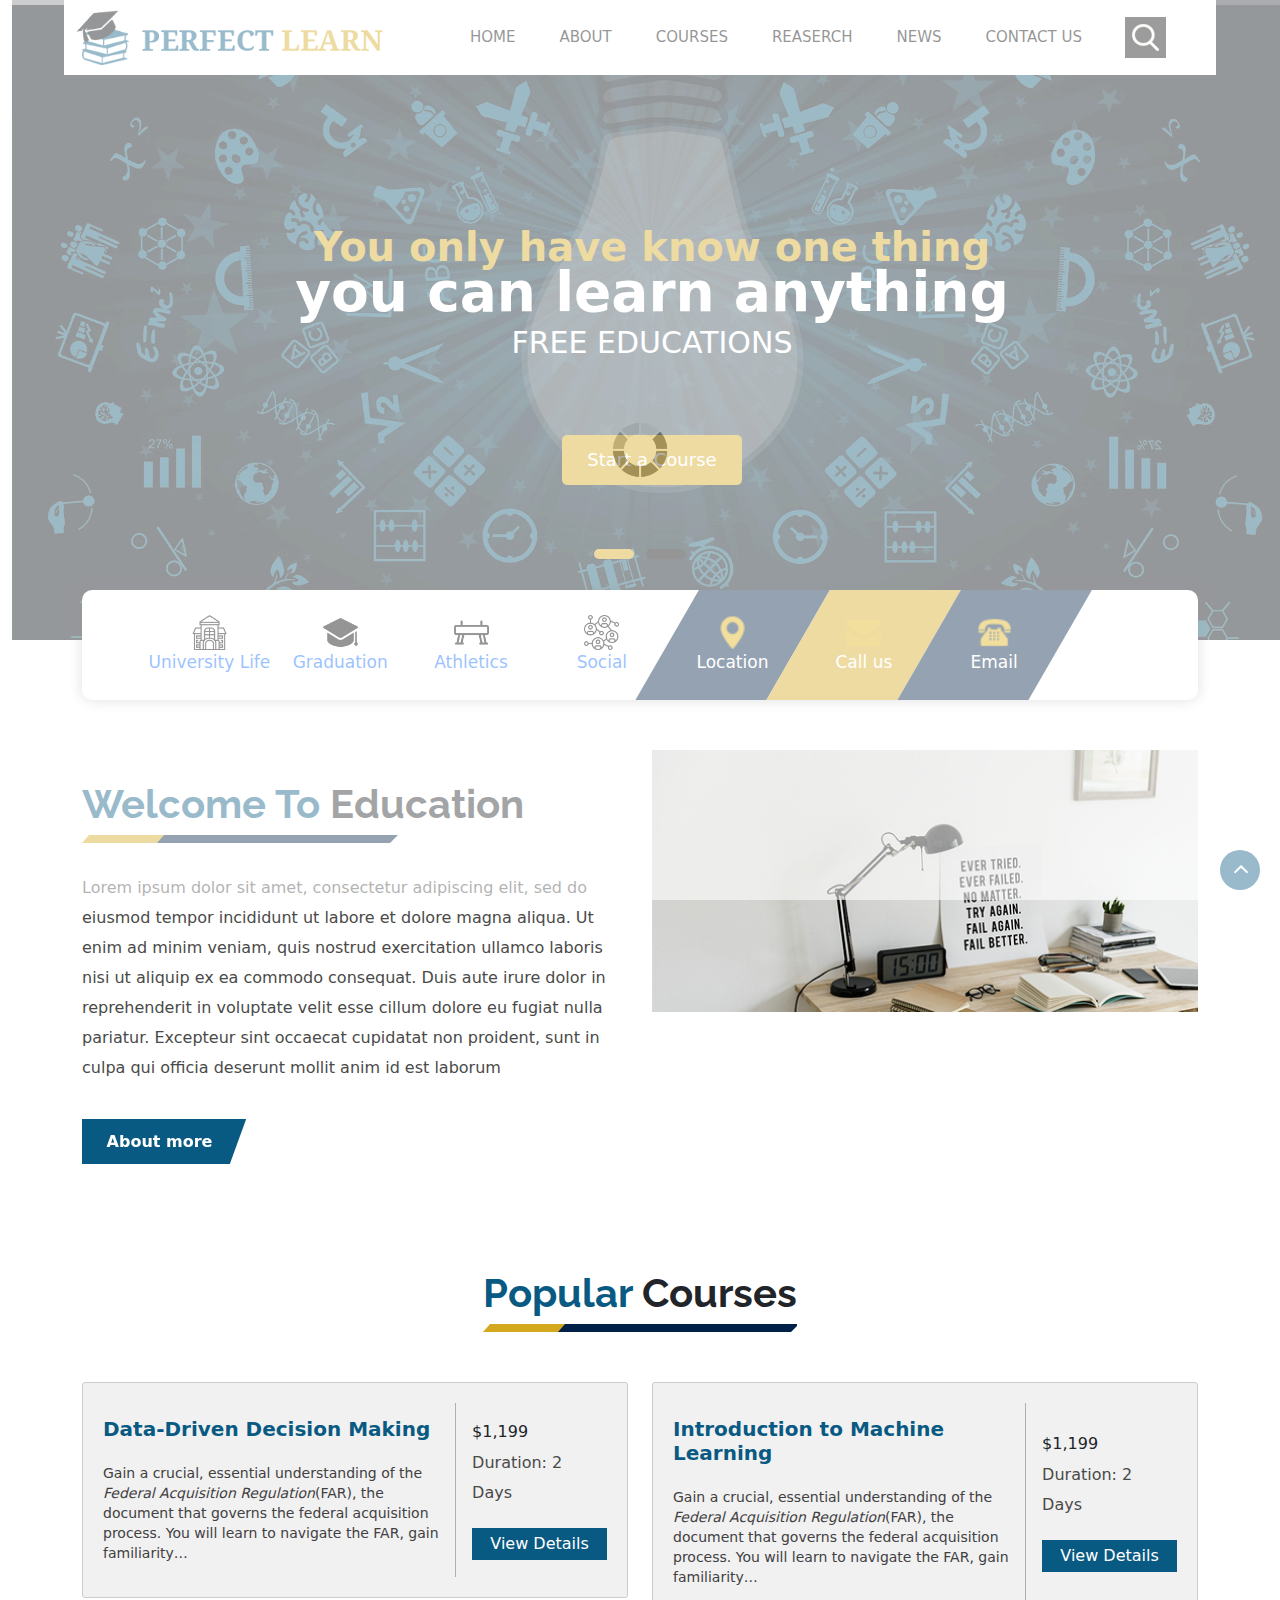
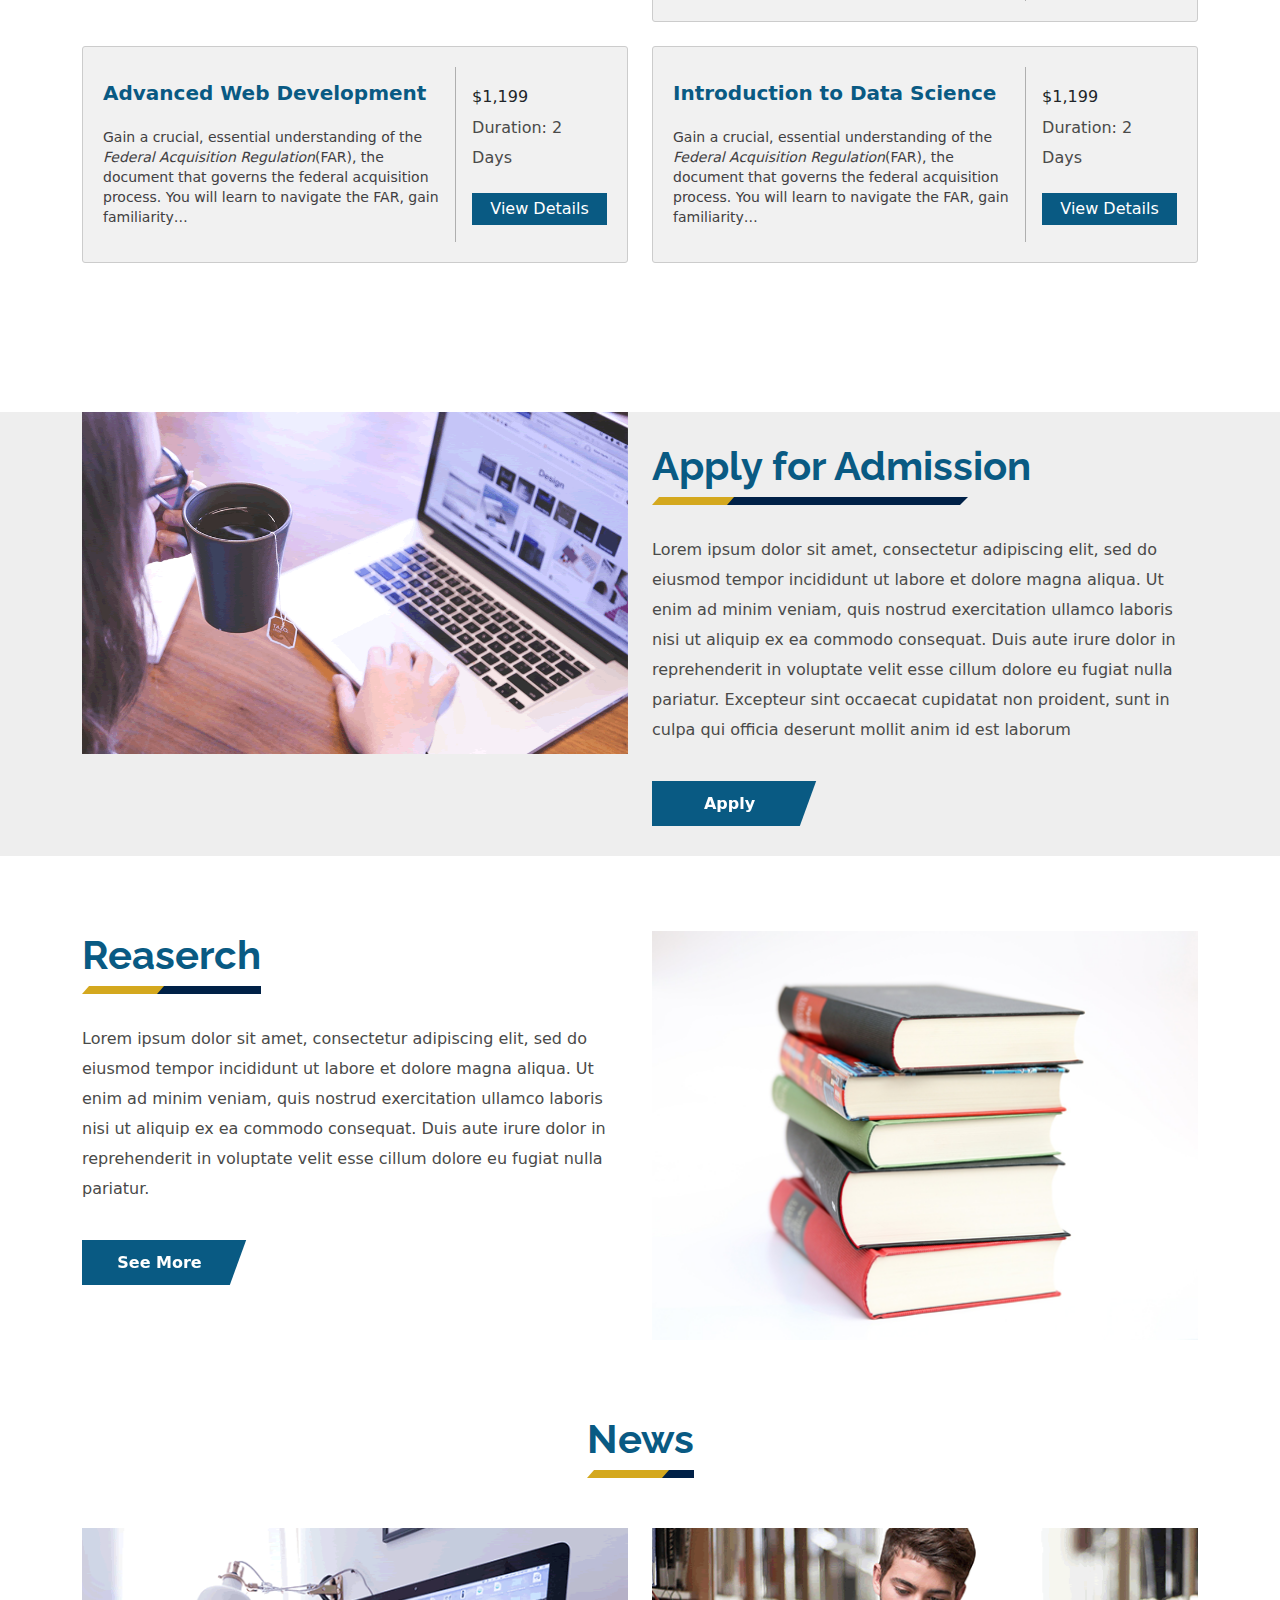
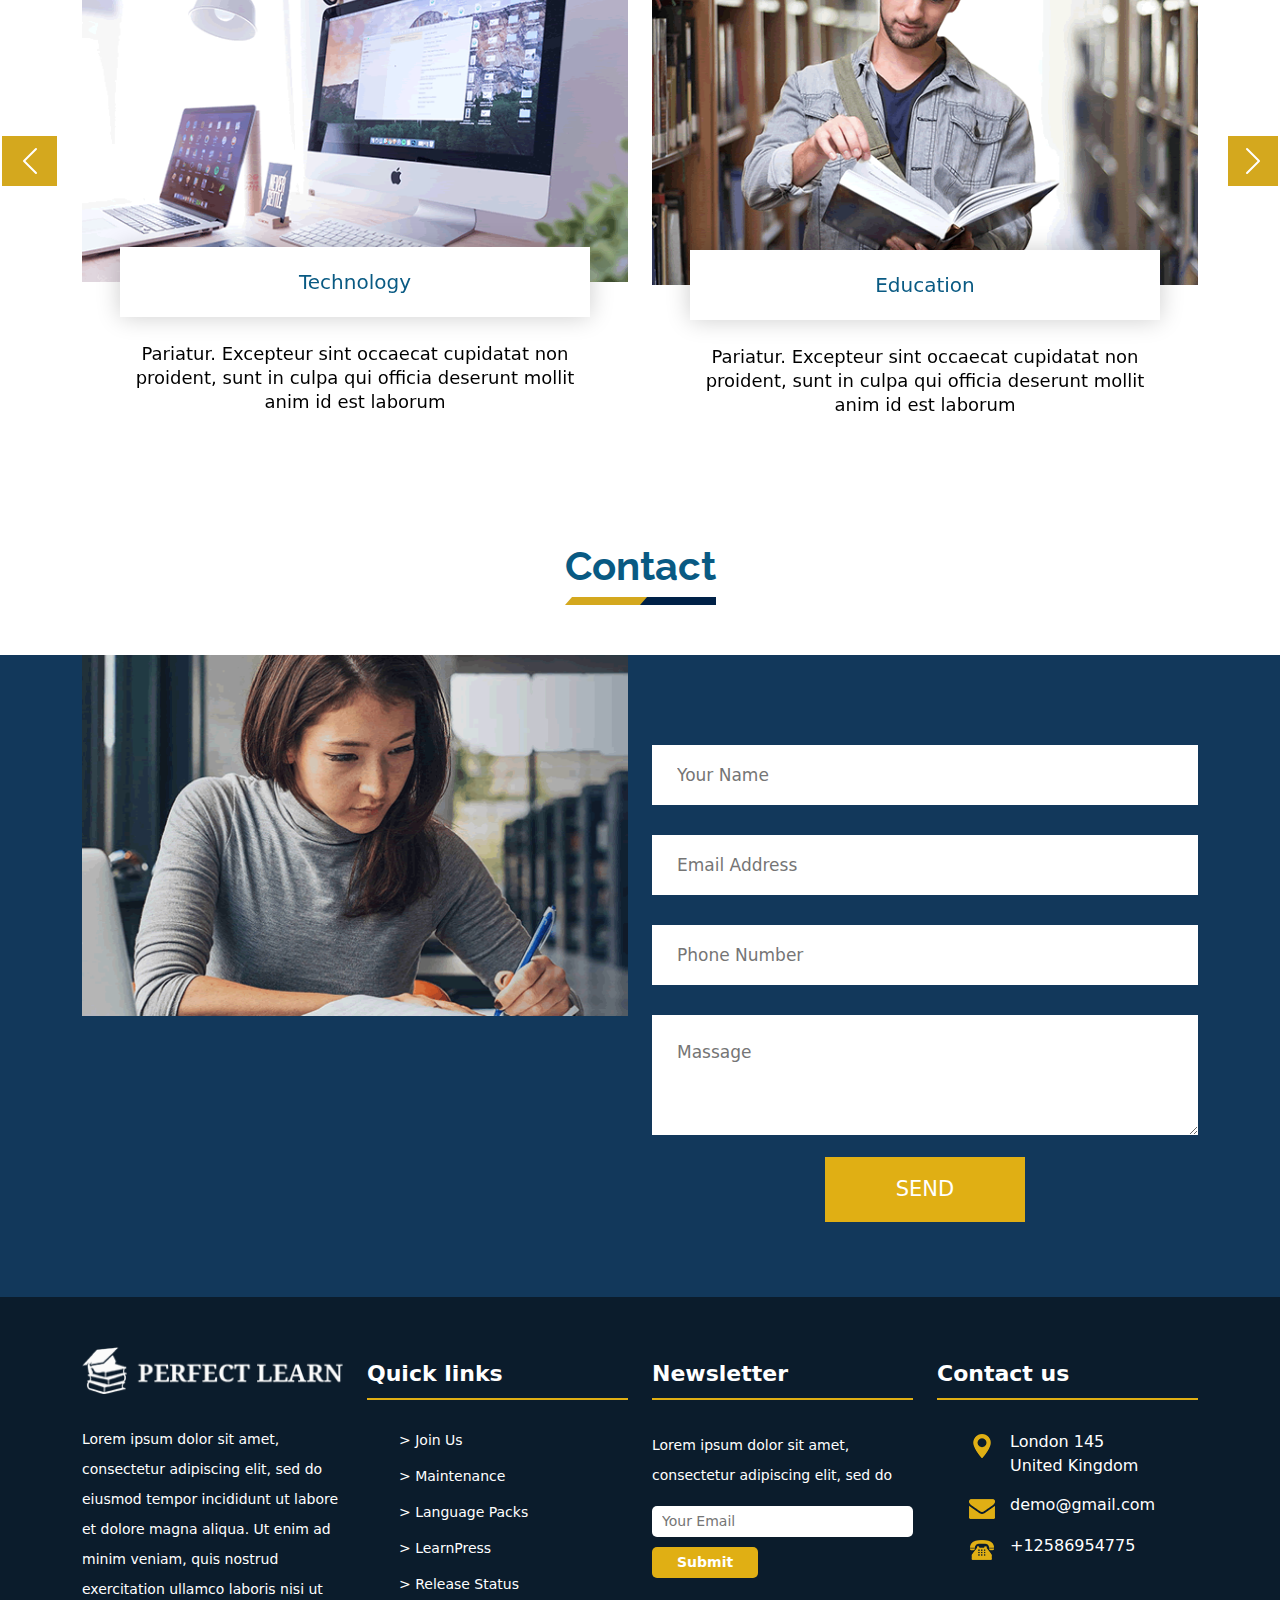
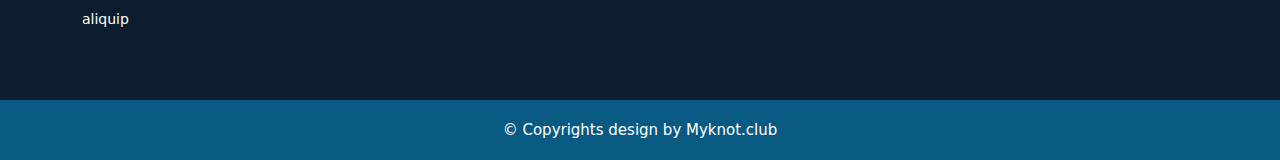
<file: index.html>
<!DOCTYPE html>
<html lang="en">
<!-- Basic -->

<head>
    <meta charset="utf-8">
    <meta http-equiv="X-UA-Compatible" content="IE=edge">

    <!-- Mobile Metas -->
    <meta name="viewport" content="width=device-width, minimum-scale=1.0, maximum-scale=1.0, user-scalable=no">

    <!-- Site Metas -->
    <title>Perfect</title>
    <meta name="keywords" content="">
    <meta name="description" content="">
    <meta name="author" content="">

    <!-- Site Icons -->
    <link rel="shortcut icon" href="#" type="image/x-icon" />
    <link rel="apple-touch-icon" href="#" />

    <!-- Bootstrap CSS -->
    <link rel="stylesheet" href="css/bootstrap.min.css" />
    <!-- Pogo Slider CSS -->
    <link rel="stylesheet" href="css/pogo-slider.min.css" />
    <!-- Site CSS -->
    <link rel="stylesheet" href="css/style.css" />
    <!-- Responsive CSS -->
    <link rel="stylesheet" href="css/responsive.css" />
    <!-- Custom CSS -->
    <link rel="stylesheet" href="css/custom.css" />

    <!--[if lt IE 9]>
      <script src="https://oss.maxcdn.com/libs/html5shiv/3.7.0/html5shiv.js"></script>
      <script src="https://oss.maxcdn.com/libs/respond.js/1.4.2/respond.min.js"></script>
    <![endif]-->

    <!-- Bootstrap CSS -->
    <link href="https://cdn.jsdelivr.net/npm/bootstrap@5.3.0/dist/css/bootstrap.min.css" rel="stylesheet">





</head>

<body id="home" data-spy="scroll" data-target="#navbar-wd" data-offset="98">

    <!-- LOADER -->
    <div id="preloader">
        <div class="loader">
            <img src="images/loader.gif" alt="#" />
        </div>
    </div>
    <!-- end loader -->
    <!-- END LOADER -->

    <!-- Start header -->
    <header class="top-header">
        <nav class="navbar header-nav navbar-expand-lg">
            <div class="container-fluid">
                <a class="navbar-brand" href="index.html"><img src="images/logo.png" alt="image"></a>
                <button class="navbar-toggler" type="button" data-toggle="collapse" data-target="#navbar-wd"
                    aria-controls="navbar-wd" aria-expanded="false" aria-label="Toggle navigation">
                    <span></span>
                    <span></span>
                    <span></span>
                </button>
                <div class="collapse navbar-collapse justify-content-end" id="navbar-wd">
                    <ul class="navbar-nav">
                        <li><a class="nav-link active" href="index.html">Home</a></li>
                        <li><a class="nav-link" href="about.html">About</a></li>
                        <li><a class="nav-link" href="course.html">Courses</a></li>
                        <li><a class="nav-link" href="reaserch.html">Reaserch</a></li>
                        <li><a class="nav-link" href="news.html">News</a></li>
                        <li><a class="nav-link" href="contact.html">Contact us</a></li>
                    </ul>
                </div>
                <div class="search-box">
                    <input type="text" class="search-txt" placeholder="Search">
                    <a class="search-btn">
                        <img src="images/search_icon.png" alt="#" />
                    </a>
                </div>
            </div>
        </nav>
    </header>
    <!-- End header -->

    <!-- Start Banner -->
    <div class="ulockd-home-slider">
        <div class="container-fluid">
            <div class="row">
                <div class="pogoSlider" id="js-main-slider">
                    <div class="pogoSlider-slide" style="background-image:url(images/banner_img.png);">
                        <div class="container">
                            <div class="row">
                                <div class="col-md-12">
                                    <div class="slide_text">
                                        <h3><span span class="theme_color">You only have know one thing</span><br>you
                                            can learn anything</h3>
                                        <h4>Free Educations</h4>
                                        <br>
                                        <div class="full center">
                                            <a class="contact_bt" href="courses.html">Start a Course</a>
                                        </div>
                                    </div>
                                </div>
                            </div>
                        </div>
                    </div>
                    <div class="pogoSlider-slide" style="background-image:url(images/banner_img.png);">
                        <div class="container">
                            <div class="row">
                                <div class="col-md-12">
                                    <div class="slide_text">
                                        <h3><span span class="theme_color">You only have know one thing</span><br>you
                                            can learn anything</h3>
                                        <h4>Free Educations</h4>
                                        <br>
                                        <div class="full center">
                                            <a class="contact_bt" href="courses.html">Start a Course</a>
                                        </div>
                                    </div>
                                </div>
                            </div>
                        </div>
                    </div>
                </div>
                <!-- .pogoSlider -->
            </div>
        </div>
    </div>
    <!-- End Banner -->
    <!-- section -->
    <div class="section tabbar_menu">
        <div class="container">
            <div class="row">
                <div class="col-md-12">
                    <div class="tab_menu">
                        <ul>
                            <li><a href="#"><span class="icon"><img src="images/i1.png"
                                            alt="#" /></span><span>University Life</span></a></li>
                            <li><a href="#"><span class="icon"><img src="images/i2.png"
                                            alt="#" /></span><span>Graduation</span></a></li>
                            <li><a href="#"><span class="icon"><img src="images/i3.png"
                                            alt="#" /></span><span>Athletics</span></a></li>
                            <li><a href="#"><span class="icon"><img src="images/i4.png"
                                            alt="#" /></span><span>Social</span></a></li>
                            <li><a href="#"><span class="icon"><img src="images/i5.png"
                                            alt="#" /></span><span>Location</span></a></li>
                            <li><a href="#"><span class="icon"><img src="images/i6.png" alt="#" /></span><span>Call
                                        us</span></a></li>
                            <li><a href="#"><span class="icon"><img src="images/i7.png"
                                            alt="#" /></span><span>Email</span></a></li>
                        </ul>
                    </div>
                </div>
            </div>
        </div>
    </div>
    <!-- end section -->
    <!-- section -->
    <div class="section margin-top_50">
        <div class="container">
            <div class="row">
                <div class="col-md-6 layout_padding_2">
                    <div class="full">
                        <div class="heading_main text_align_left">
                            <h2><span>Welcome To</span> Education</h2>
                        </div>
                        <div class="full">
                            <p>Lorem ipsum dolor sit amet, consectetur adipiscing elit, sed do eiusmod tempor incididunt
                                ut labore et dolore magna aliqua.
                                Ut enim ad minim veniam, quis nostrud exercitation ullamco laboris nisi ut aliquip ex ea
                                commodo consequat.
                                Duis aute irure dolor in reprehenderit in voluptate velit esse cillum dolore eu fugiat
                                nulla pariatur.
                                Excepteur sint occaecat cupidatat non proident, sunt in culpa qui officia deserunt
                                mollit anim id est laborum</p>
                        </div>
                        <div class="full">
                            <a class="hvr-radial-out button-theme" href="#">About more</a>
                        </div>
                    </div>
                </div>
                <div class="col-md-6">
                    <div class="full">
                        <img src="images/img2.png" alt="#" />
                    </div>
                </div>
            </div>
        </div>
    </div>
    <!-- end section -->

    <!-- section -->
    <div class="section layout_padding">
        <div class="container">
            <div class="row">
                <div class="col-md-12">
                    <div class="full">
                        <div class="heading_main text_align_center">
                            <h2><span>Popular </span>Courses</h2>
                        </div>
                    </div>
                </div>
                <div class="col-md-6 mb-4">
                    <div class="result d-flex justify-content-between">
                        <div class="info">
                            <h3 class="type-2B">
                                <a id="dnn_ctr996_Loader_ctl00_rptCourses_hlLearnMore1_18"
                                    href="./course.html?course=1">Data-Driven Decision Making </a>
                            </h3>
                            <span id='description-truncated-1058'>
                                <p>Gain a crucial, essential understanding of the <i>Federal Acquisition
                                        Regulation</i>(FAR), the
                                    document that governs the federal acquisition process. You will learn to navigate
                                    the FAR, gain
                                    familiarity&hellip;</p>
                            </span>
                            <!-- <span style='display:none;' id='description-full-1058'>
                                <p>Gain a crucial, essential understanding of the <i>Federal Acquisition Regulation</i>
                                    (FAR), the
                                    document that governs the federal acquisition process. You will learn to navigate
                                    the FAR, gain
                                    familiarity with the structure and content, and understand the FAR system and its
                                    underlying basis.
                                </p>
                            </span>
                            <p><a class='read-more' id='1058'>Read More</a></p> -->

                        </div>
                        <div class="info-right d-flex flex-column justify-content-center gap-1">
                            <div class="price">$1,199</div>
                            <p><b>Duration: </b>2 Days</p>
                            <a href="./course.html?course=1" class="button  p-1 text-center">View Details</a>

                        </div>
                    </div>
                </div>
                <div class="col-md-6 mb-4">
                    <div class="result d-flex justify-content-between">
                        <div class="info">
                            <h3 class="type-2B">
                                <a id="dnn_ctr996_Loader_ctl00_rptCourses_hlLearnMore1_18"
                                    href="./course.html?course=2">Introduction to Machine Learning</a>
                            </h3>
                            <span id='description-truncated-1058'>
                                <p>Gain a crucial, essential understanding of the <i>Federal Acquisition
                                        Regulation</i>(FAR), the
                                    document that governs the federal acquisition process. You will learn to navigate
                                    the FAR, gain
                                    familiarity&hellip;</p>
                            </span>


                        </div>
                        <div class="info-right d-flex flex-column justify-content-center gap-1">
                            <div class="price">$1,199</div>
                            <p><b>Duration: </b>2 Days</p>
                            <a href="./course.html?course=2" class="button  p-1 text-center">View Details</a>

                        </div>
                    </div>
                </div>
                <div class="col-md-6 mb-4">
                    <div class="result d-flex justify-content-between">
                        <div class="info">
                            <h3 class="type-2B">
                                <a id="dnn_ctr996_Loader_ctl00_rptCourses_hlLearnMore1_18"
                                    href="./course.html?course=3">Advanced Web Development</a>
                            </h3>
                            <span id='description-truncated-1058'>
                                <p>Gain a crucial, essential understanding of the <i>Federal Acquisition
                                        Regulation</i>(FAR), the
                                    document that governs the federal acquisition process. You will learn to navigate
                                    the FAR, gain
                                    familiarity&hellip;</p>
                            </span>


                        </div>
                        <div class="info-right d-flex flex-column justify-content-center gap-1">
                            <div class="price">$1,199</div>
                            <p><b>Duration: </b>2 Days</p>
                            <a href="./course.html?course=3" class="button  p-1 text-center">View Details</a>

                        </div>
                    </div>
                </div>
                <div class="col-md-6 mb-4">
                    <div class="result d-flex justify-content-between">
                        <div class="info">
                            <h3 class="type-2B">
                                <a id="dnn_ctr996_Loader_ctl00_rptCourses_hlLearnMore1_18"
                                    href="./course.html?course=4">Introduction to Data Science</a>
                            </h3>
                            <span id='description-truncated-1058'>
                                <p>Gain a crucial, essential understanding of the <i>Federal Acquisition
                                        Regulation</i>(FAR), the
                                    document that governs the federal acquisition process. You will learn to navigate
                                    the FAR, gain
                                    familiarity&hellip;</p>
                            </span>


                        </div>
                        <div class="info-right d-flex flex-column justify-content-center gap-1">
                            <div class="price">$1,199</div>
                            <p><b>Duration: </b>2 Days</p>
                            <a href="./course.html?course=4" class="button  p-1 text-center">View Details</a>

                        </div>
                    </div>
                </div>


            </div>
        </div>
    </div>
    <!-- end section -->
    <!-- section -->
    <div class="section margin-top_50 silver_bg">
        <div class="container">
            <div class="row">
                <div class="col-md-6">
                    <div class="full float-right_img">
                        <img src="images/img6.png" alt="#" />
                    </div>
                </div>
                <div class="col-md-6 layout_padding_2">
                    <div class="full">
                        <div class="heading_main text_align_left">
                            <h2><span>Apply for Admission</h2>
                        </div>
                        <div class="full">
                            <p>Lorem ipsum dolor sit amet, consectetur adipiscing elit, sed do eiusmod tempor incididunt
                                ut labore et dolore magna aliqua.
                                Ut enim ad minim veniam, quis nostrud exercitation ullamco laboris nisi ut aliquip ex ea
                                commodo consequat. Duis aute irure dolor
                                in reprehenderit in voluptate velit esse cillum dolore eu fugiat nulla pariatur.
                                Excepteur sint occaecat cupidatat non proident,
                                sunt in culpa qui officia deserunt mollit anim id est laborum</p>
                        </div>
                        <div class="full">
                            <a class="hvr-radial-out button-theme" href="#">Apply</a>
                        </div>
                    </div>
                </div>
            </div>
        </div>
    </div>
    <!-- end section -->
    <!-- section -->
    <div class="section layout_padding padding_bottom-0">
        <div class="container">
            <div class="row">
                <div class="col-md-6">
                    <div class="full">
                        <div class="heading_main text_align_left">
                            <h2><span>Reaserch</span></h2>
                        </div>
                        <div class="full">
                            <p>Lorem ipsum dolor sit amet, consectetur adipiscing elit, sed do eiusmod tempor incididunt
                                ut labore et dolore magna aliqua.
                                Ut enim ad minim veniam, quis nostrud exercitation ullamco laboris nisi ut aliquip ex ea
                                commodo consequat. Duis aute irure dolor in
                                reprehenderit in voluptate velit esse cillum dolore eu fugiat nulla pariatur.</p>
                        </div>
                        <div class="full">
                            <a class="hvr-radial-out button-theme" href="#">See More</a>
                        </div>
                    </div>
                </div>
                <div class="col-md-6">
                    <div class="full">
                        <img class="img-responsive" src="images/img7.png" alt="#" />
                    </div>
                </div>
            </div>
        </div>
    </div>
    <!-- end section -->
    <!-- section -->
    <div class="section layout_padding padding_bottom-0">
        <div class="container">
            <div class="row">
                <div class="col-md-12">
                    <div class="full">
                        <div class="heading_main text_align_center">
                            <h2><span>News</span></h2>
                        </div>
                    </div>
                </div>
            </div>
            <div class="row">
                <div class="col-lg-12">
                    <div id="demo" class="carousel slide" data-ride="carousel">

                        <!-- The slideshow -->
                        <div class="carousel-inner">
                            <div class="carousel-item active">
                                <div class="row">
                                    <div class="col-lg-6 col-md-6 col-sm-12">
                                        <div class="full blog_img_popular">
                                            <img class="img-responsive" src="images/img9.png" alt="#" />
                                            <h4>Technology</h4>
                                            <p>Pariatur. Excepteur sint occaecat cupidatat non proident, sunt in culpa
                                                qui officia deserunt mollit anim id est laborum</p>
                                        </div>
                                    </div>
                                    <div class="col-lg-6 col-md-6 col-sm-12">
                                        <div class="full blog_img_popular">
                                            <img class="img-responsive" src="images/img8.png" alt="#" />
                                            <h4>Education</h4>
                                            <p>Pariatur. Excepteur sint occaecat cupidatat non proident, sunt in culpa
                                                qui officia deserunt mollit anim id est laborum</p>
                                        </div>
                                    </div>
                                </div>
                            </div>
                            <div class="carousel-item">
                                <div class="row">
                                    <div class="col-lg-6 col-md-6 col-sm-12">
                                        <div class="full blog_img_popular">
                                            <img class="img-responsive" src="images/img9.png" alt="#" />
                                            <h4>Technology</h4>
                                            <p>Pariatur. Excepteur sint occaecat cupidatat non proident, sunt in culpa
                                                qui officia deserunt mollit anim id est laborum</p>
                                        </div>
                                    </div>
                                    <div class="col-lg-6 col-md-6 col-sm-12">
                                        <div class="full blog_img_popular">
                                            <img class="img-responsive" src="images/img8.png" alt="#" />
                                            <h4>Education</h4>
                                            <p>Pariatur. Excepteur sint occaecat cupidatat non proident, sunt in culpa
                                                qui officia deserunt mollit anim id est laborum</p>
                                        </div>
                                    </div>
                                </div>
                            </div>
                        </div>

                        <!-- Left and right controls -->
                        <a class="carousel-control-prev" href="#demo" data-slide="prev">
                            <span class="carousel-control-prev-icon"></span>
                        </a>
                        <a class="carousel-control-next" href="#demo" data-slide="next">
                            <span class="carousel-control-next-icon"></span>
                        </a>

                    </div>
                </div>

            </div>
        </div>
    </div>
    <!-- end section -->
    <!-- section -->
    <div class="section layout_padding padding_bottom-0">
        <div class="container">
            <div class="row">
                <div class="col-md-12">
                    <div class="full">
                        <div class="heading_main text_align_center">
                            <h2><span>Contact</span></h2>
                        </div>
                    </div>
                </div>
            </div>
        </div>
    </div>
    <!-- end section -->
    <!-- section -->
    <div class="section contact_section" style="background:#12385b;">
        <div class="container">
            <div class="row">
                <div class="col-lg-6 col-md-6 col-sm-12">
                    <div class="full float-right_img">
                        <img src="images/img10.png" alt="#">
                    </div>
                </div>
                <div class="layout_padding col-lg-6 col-md-6 col-sm-12">
                    <div class="contact_form">
                        <form action="contact.html">
                            <fieldset>
                                <div class="full field">
                                    <input type="text" placeholder="Your Name" name="your name" />
                                </div>
                                <div class="full field">
                                    <input type="email" placeholder="Email Address" name="Email" />
                                </div>
                                <div class="full field">
                                    <input type="phn" placeholder="Phone Number" name="Phone number" />
                                </div>
                                <div class="full field">
                                    <textarea placeholder="Massage"></textarea>
                                </div>
                                <div class="full field">
                                    <div class="center"><button>Send</button></div>
                                </div>
                            </fieldset>
                        </form>
                    </div>
                </div>
            </div>
        </div>
    </div>
    <!-- end section -->
    <!-- Start Footer -->
    <footer class="footer-box">
        <div class="container">

            <div class="row">

                <div class="col-xs-12 col-sm-6 col-md-6 col-lg-3">
                    <div class="footer_blog">
                        <div class="full margin-bottom_30">
                            <img src="images/footer_logo.png" alt="#" />
                        </div>
                        <div class="full white_fonts">
                            <p>Lorem ipsum dolor sit amet, consectetur adipiscing elit, sed do eiusmod tempor incididunt
                                ut labore et dolore magna aliqua.
                                Ut enim ad minim veniam, quis nostrud exercitation ullamco laboris nisi ut aliquip </p>
                        </div>
                    </div>
                </div>

                <div class="col-xs-12 col-sm-6 col-md-6 col-lg-3">
                    <div class="footer_blog footer_menu white_fonts">
                        <h3>Quick links</h3>
                        <ul>
                            <li><a href="#">> Join Us</a></li>
                            <li><a href="#">> Maintenance</a></li>
                            <li><a href="#">> Language Packs</a></li>
                            <li><a href="#">> LearnPress</a></li>
                            <li><a href="#">> Release Status</a></li>
                        </ul>
                    </div>
                </div>

                <div class="col-xs-12 col-sm-6 col-md-6 col-lg-3">
                    <div class="footer_blog full white_fonts">
                        <h3>Newsletter</h3>
                        <p>Lorem ipsum dolor sit amet, consectetur adipiscing elit, sed do</p>
                        <div class="newsletter_form">
                            <form action="index.html">
                                <input type="email" placeholder="Your Email" name="#" required />
                                <button>Submit</button>
                            </form>
                        </div>
                    </div>
                </div>

                <div class="col-xs-12 col-sm-6 col-md-6 col-lg-3">
                    <div class="footer_blog full white_fonts">
                        <h3>Contact us</h3>
                        <ul class="full">
                            <li><img src="images/i5.png"><span>London 145<br>United Kingdom</span></li>
                            <li><img src="images/i6.png"><span>demo@gmail.com</span></li>
                            <li><img src="images/i7.png"><span>+12586954775</span></li>
                        </ul>
                    </div>
                </div>

            </div>

        </div>
    </footer>
    <!-- End Footer -->

    <div class="footer_bottom">
        <div class="container">
            <div class="row">
                <div class="col-12">
                    <p class="crp">© Copyrights design by Myknot.club</p>
                </div>
            </div>
        </div>
    </div>

    <a href="#" id="scroll-to-top" class="hvr-radial-out"><i class="fa fa-angle-up"></i></a>

    <!-- ALL JS FILES -->
    <script src="js/jquery.min.js"></script>
    <script src="js/popper.min.js"></script>
    <script src="js/bootstrap.min.js"></script>
    <!-- ALL PLUGINS -->
    <script src="js/jquery.magnific-popup.min.js"></script>
    <script src="js/jquery.pogo-slider.min.js"></script>
    <script src="js/slider-index.js"></script>
    <script src="js/smoothscroll.js"></script>
    <script src="js/form-validator.min.js"></script>
    <script src="js/contact-form-script.js"></script>
    <script src="js/isotope.min.js"></script>
    <script src="js/images-loded.min.js"></script>
    <script src="js/custom.js"></script>
    <script>
        /* counter js */

        (function ($) {
            $.fn.countTo = function (options) {
                options = options || {};

                return $(this).each(function () {
                    // set options for current element
                    var settings = $.extend({}, $.fn.countTo.defaults, {
                        from: $(this).data('from'),
                        to: $(this).data('to'),
                        speed: $(this).data('speed'),
                        refreshInterval: $(this).data('refresh-interval'),
                        decimals: $(this).data('decimals')
                    }, options);

                    // how many times to update the value, and how much to increment the value on each update
                    var loops = Math.ceil(settings.speed / settings.refreshInterval),
                        increment = (settings.to - settings.from) / loops;

                    // references & variables that will change with each update
                    var self = this,
                        $self = $(this),
                        loopCount = 0,
                        value = settings.from,
                        data = $self.data('countTo') || {};

                    $self.data('countTo', data);

                    // if an existing interval can be found, clear it first
                    if (data.interval) {
                        clearInterval(data.interval);
                    }
                    data.interval = setInterval(updateTimer, settings.refreshInterval);

                    // initialize the element with the starting value
                    render(value);

                    function updateTimer() {
                        value += increment;
                        loopCount++;

                        render(value);

                        if (typeof (settings.onUpdate) == 'function') {
                            settings.onUpdate.call(self, value);
                        }

                        if (loopCount >= loops) {
                            // remove the interval
                            $self.removeData('countTo');
                            clearInterval(data.interval);
                            value = settings.to;

                            if (typeof (settings.onComplete) == 'function') {
                                settings.onComplete.call(self, value);
                            }
                        }
                    }

                    function render(value) {
                        var formattedValue = settings.formatter.call(self, value, settings);
                        $self.html(formattedValue);
                    }
                });
            };

            $.fn.countTo.defaults = {
                from: 0,               // the number the element should start at
                to: 0,                 // the number the element should end at
                speed: 1000,           // how long it should take to count between the target numbers
                refreshInterval: 100,  // how often the element should be updated
                decimals: 0,           // the number of decimal places to show
                formatter: formatter,  // handler for formatting the value before rendering
                onUpdate: null,        // callback method for every time the element is updated
                onComplete: null       // callback method for when the element finishes updating
            };

            function formatter(value, settings) {
                return value.toFixed(settings.decimals);
            }
        }(jQuery));

        jQuery(function ($) {
            // custom formatting example
            $('.count-number').data('countToOptions', {
                formatter: function (value, options) {
                    return value.toFixed(options.decimals).replace(/\B(?=(?:\d{3})+(?!\d))/g, ',');
                }
            });

            // start all the timers
            $('.timer').each(count);

            function count(options) {
                var $this = $(this);
                options = $.extend({}, options || {}, $this.data('countToOptions') || {});
                $this.countTo(options);
            }
        });
    </script>

    <!-- Bootstrap JS and Popper.js (required for Bootstrap) -->
    <script src="https://cdn.jsdelivr.net/npm/@popperjs/core@2.11.6/dist/umd/popper.min.js"></script>
    <script src="https://cdn.jsdelivr.net/npm/bootstrap@5.3.0/dist/js/bootstrap.min.js"></script>

    <script src="./course-detail-script.js"></script>
</body>

</html>
</file>
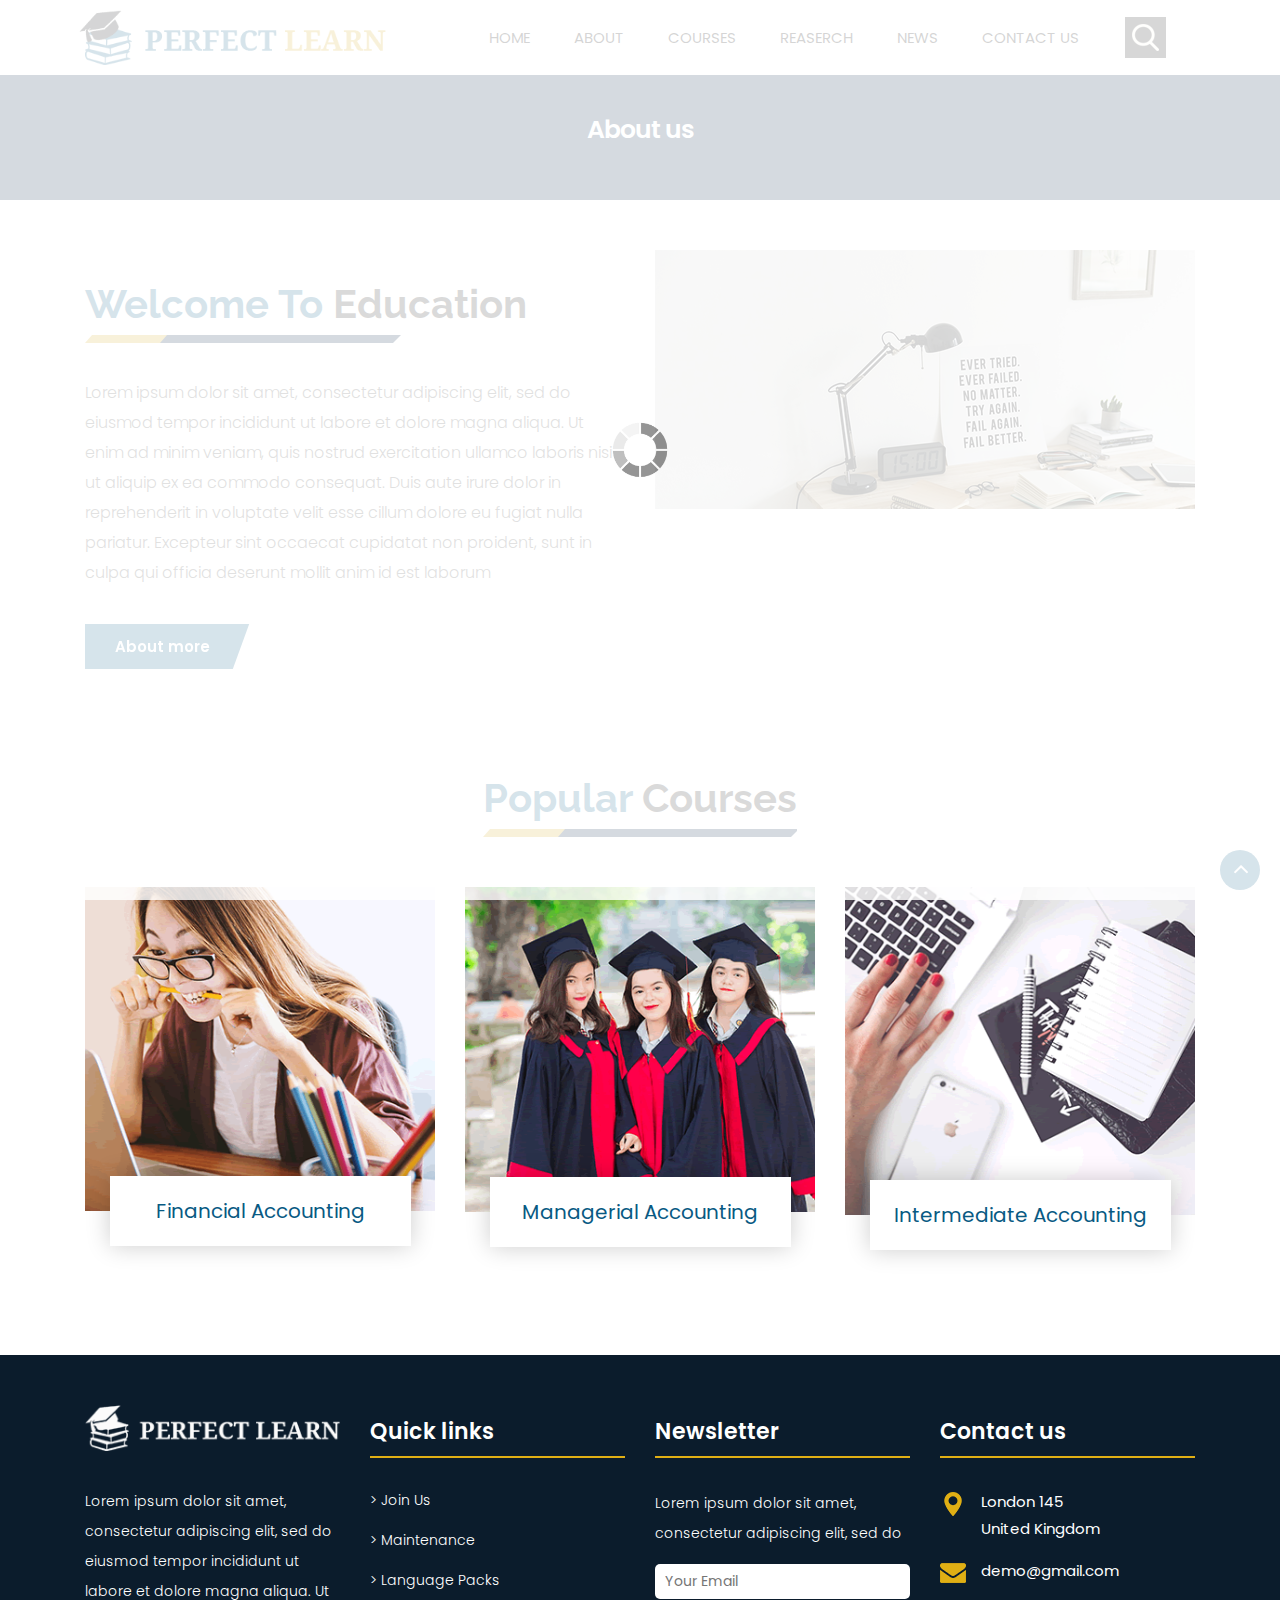
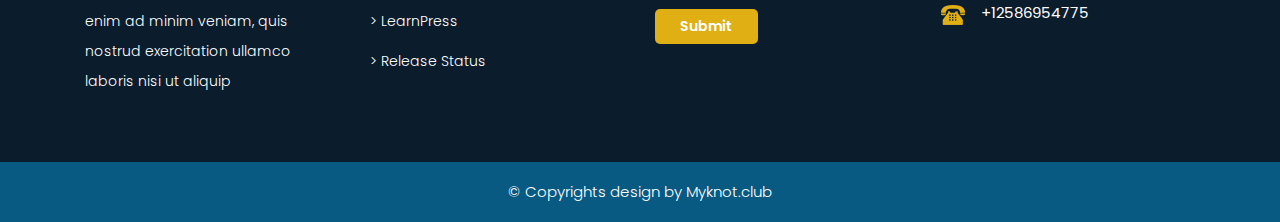
<file: about.html>
<!DOCTYPE html>
<html lang="en">
<!-- Basic -->

<head>
    <meta charset="utf-8">
    <meta http-equiv="X-UA-Compatible" content="IE=edge">

    <!-- Mobile Metas -->
    <meta name="viewport" content="width=device-width, minimum-scale=1.0, maximum-scale=1.0, user-scalable=no">

    <!-- Site Metas -->
    <title>Perfect</title>
    <meta name="keywords" content="">
    <meta name="description" content="">
    <meta name="author" content="">

    <!-- Site Icons -->
    <link rel="shortcut icon" href="#" type="image/x-icon" />
    <link rel="apple-touch-icon" href="#" />

    <!-- Bootstrap CSS -->
    <link rel="stylesheet" href="css/bootstrap.min.css" />
    <!-- Pogo Slider CSS -->
    <link rel="stylesheet" href="css/pogo-slider.min.css" />
    <!-- Site CSS -->
    <link rel="stylesheet" href="css/style.css" />
    <!-- Responsive CSS -->
    <link rel="stylesheet" href="css/responsive.css" />
    <!-- Custom CSS -->
    <link rel="stylesheet" href="css/custom.css" />

    <!--[if lt IE 9]>
      <script src="https://oss.maxcdn.com/libs/html5shiv/3.7.0/html5shiv.js"></script>
      <script src="https://oss.maxcdn.com/libs/respond.js/1.4.2/respond.min.js"></script>
    <![endif]-->

</head>

<body id="inner_page" data-spy="scroll" data-target="#navbar-wd" data-offset="98">

    <!-- LOADER -->
    <div id="preloader">
        <div class="loader">
            <img src="images/loader.gif" alt="#" />
        </div>
    </div>
    <!-- end loader -->
    <!-- END LOADER -->

    <!-- Start header -->
    <header class="top-header">
        <nav class="navbar header-nav navbar-expand-lg">
            <div class="container-fluid">
                <a class="navbar-brand" href="index.html"><img src="images/logo.png" alt="image"></a>
                <button class="navbar-toggler" type="button" data-toggle="collapse" data-target="#navbar-wd" aria-controls="navbar-wd" aria-expanded="false" aria-label="Toggle navigation">
                    <span></span>
                    <span></span>
                    <span></span>
                </button>
                <div class="collapse navbar-collapse justify-content-end" id="navbar-wd">
                    <ul class="navbar-nav">
                        <li><a class="nav-link active" href="index.html">Home</a></li>
                        <li><a class="nav-link" href="about.html">About</a></li>
                        <li><a class="nav-link" href="courses.html">Courses</a></li>
                        <li><a class="nav-link" href="reaserch.html">Reaserch</a></li>
						<li><a class="nav-link" href="news.html">News</a></li>
						<li><a class="nav-link" href="contact.html">Contact us</a></li>
                    </ul>
                </div>
                <div class="search-box">
                    <input type="text" class="search-txt" placeholder="Search">
                    <a class="search-btn">
                        <img src="images/search_icon.png" alt="#" />
                    </a>
                </div>
            </div>
        </nav>
    </header>
    <!-- End header -->

	<!-- section -->
	
	<section class="inner_banner">
	  <div class="container">
	      <div class="row">
		      <div class="col-12">
			     <div class="full">
				     <h3>About us</h3>
				 </div>
			  </div>
		  </div>
	  </div>
	</section>
	
	<!-- end section -->
   
	<!-- section -->
    <div class="section margin-top_50">
        <div class="container">
            <div class="row">
                <div class="col-md-6 layout_padding_2">
                    <div class="full">
                        <div class="heading_main text_align_left">
						   <h2><span>Welcome To</span> Education</h2>
                        </div>
						<div class="full">
						  <p>Lorem ipsum dolor sit amet, consectetur adipiscing elit, sed do eiusmod tempor incididunt ut labore et dolore magna aliqua.
						  Ut enim ad minim veniam, quis nostrud exercitation ullamco laboris nisi ut aliquip ex ea commodo consequat. 
						  Duis aute irure dolor in reprehenderit in voluptate velit esse cillum dolore eu fugiat nulla pariatur. 
						  Excepteur sint occaecat cupidatat non proident, sunt in culpa qui officia deserunt mollit anim id est laborum</p>
						</div>
						<div class="full">
						   <a class="hvr-radial-out button-theme" href="#">About more</a>
						</div>
                    </div>
                </div>
				<div class="col-md-6">
                    <div class="full">
                        <img src="images/img2.png" alt="#" />
                    </div>
                </div>
            </div>
        </div>
    </div>
	<!-- end section -->
	<!-- section -->
    <div class="section layout_padding">
        <div class="container">
            <div class="row">
                <div class="col-md-12">
                    <div class="full">
                        <div class="heading_main text_align_center">
						   <h2><span>Popular </span>Courses</h2>
                        </div>
					  </div>
                </div>
				<div class="col-md-4">
                    <div class="full blog_img_popular">
                       <img class="img-responsive" src="images/p1.png" alt="#" /> 
					   <h4>Financial Accounting</h4>
                    </div>
                </div>
				<div class="col-md-4">
                    <div class="full blog_img_popular">
                        <img class="img-responsive" src="images/p2.png" alt="#" />
						<h4>Managerial Accounting</h4>
                    </div>
                </div>
				<div class="col-md-4">
                    <div class="full blog_img_popular">
                        <img class="img-responsive" src="images/p3.png" alt="#" />
						<h4>Intermediate Accounting</h4>
                    </div>
                </div>
            </div>
        </div>
    </div>
	<!-- end section -->
    <!-- Start Footer -->
    <footer class="footer-box">
        <div class="container">
		
		   <div class="row">
		   
		      <div class="col-xs-12 col-sm-6 col-md-6 col-lg-3">
			     <div class="footer_blog">
				    <div class="full margin-bottom_30">
					   <img src="images/footer_logo.png" alt="#" />
					 </div>
					 <div class="full white_fonts">
					    <p>Lorem ipsum dolor sit amet, consectetur adipiscing elit, sed do eiusmod tempor incididunt ut labore et dolore magna aliqua. 
						Ut enim ad minim veniam, quis nostrud exercitation ullamco laboris nisi ut aliquip </p>
					 </div>
				 </div>
			  </div>
			  
			  <div class="col-xs-12 col-sm-6 col-md-6 col-lg-3">
			       <div class="footer_blog footer_menu white_fonts">
						    <h3>Quick links</h3>
						    <ul> 
							  <li><a href="#">> Join Us</a></li>
							  <li><a href="#">> Maintenance</a></li>
							  <li><a href="#">> Language Packs</a></li>
							  <li><a href="#">> LearnPress</a></li>
							  <li><a href="#">> Release Status</a></li>
							</ul>
						 </div>
				 </div>
				 
				 <div class="col-xs-12 col-sm-6 col-md-6 col-lg-3">
				 <div class="footer_blog full white_fonts">
						     <h3>Newsletter</h3>
							 <p>Lorem ipsum dolor sit amet, consectetur adipiscing elit, sed do</p>
							 <div class="newsletter_form">
							    <form action="index.html">
								   <input type="email" placeholder="Your Email" name="#" required />
								   <button>Submit</button>
								</form>
							 </div>
						 </div>
					</div>	 
			  
			  <div class="col-xs-12 col-sm-6 col-md-6 col-lg-3">
				 <div class="footer_blog full white_fonts">
						     <h3>Contact us</h3>
							 <ul class="full">
							   <li><img src="images/i5.png"><span>London 145<br>United Kingdom</span></li>
							   <li><img src="images/i6.png"><span>demo@gmail.com</span></li>
							   <li><img src="images/i7.png"><span>+12586954775</span></li>
							 </ul>
						 </div>
					</div>	 
			  
		   </div>
		
        </div>
    </footer>
    <!-- End Footer -->

    <div class="footer_bottom">
        <div class="container">
            <div class="row">
                <div class="col-12">
                    <p class="crp">© Copyrights design by Myknot.club</p>
                </div>
            </div>
        </div>
    </div>

    <a href="#" id="scroll-to-top" class="hvr-radial-out"><i class="fa fa-angle-up"></i></a>

    <!-- ALL JS FILES -->
    <script src="js/jquery.min.js"></script>
	<script src="js/popper.min.js"></script>
    <script src="js/bootstrap.min.js"></script>
    <!-- ALL PLUGINS -->
    <script src="js/jquery.magnific-popup.min.js"></script>
    <script src="js/jquery.pogo-slider.min.js"></script>
    <script src="js/slider-index.js"></script>
    <script src="js/smoothscroll.js"></script>
    <script src="js/form-validator.min.js"></script>
    <script src="js/contact-form-script.js"></script>
    <script src="js/isotope.min.js"></script>
    <script src="js/images-loded.min.js"></script>
    <script src="js/custom.js"></script>
	<script>
	/* counter js */

(function ($) {
	$.fn.countTo = function (options) {
		options = options || {};
		
		return $(this).each(function () {
			// set options for current element
			var settings = $.extend({}, $.fn.countTo.defaults, {
				from:            $(this).data('from'),
				to:              $(this).data('to'),
				speed:           $(this).data('speed'),
				refreshInterval: $(this).data('refresh-interval'),
				decimals:        $(this).data('decimals')
			}, options);
			
			// how many times to update the value, and how much to increment the value on each update
			var loops = Math.ceil(settings.speed / settings.refreshInterval),
				increment = (settings.to - settings.from) / loops;
			
			// references & variables that will change with each update
			var self = this,
				$self = $(this),
				loopCount = 0,
				value = settings.from,
				data = $self.data('countTo') || {};
			
			$self.data('countTo', data);
			
			// if an existing interval can be found, clear it first
			if (data.interval) {
				clearInterval(data.interval);
			}
			data.interval = setInterval(updateTimer, settings.refreshInterval);
			
			// initialize the element with the starting value
			render(value);
			
			function updateTimer() {
				value += increment;
				loopCount++;
				
				render(value);
				
				if (typeof(settings.onUpdate) == 'function') {
					settings.onUpdate.call(self, value);
				}
				
				if (loopCount >= loops) {
					// remove the interval
					$self.removeData('countTo');
					clearInterval(data.interval);
					value = settings.to;
					
					if (typeof(settings.onComplete) == 'function') {
						settings.onComplete.call(self, value);
					}
				}
			}
			
			function render(value) {
				var formattedValue = settings.formatter.call(self, value, settings);
				$self.html(formattedValue);
			}
		});
	};
	
	$.fn.countTo.defaults = {
		from: 0,               // the number the element should start at
		to: 0,                 // the number the element should end at
		speed: 1000,           // how long it should take to count between the target numbers
		refreshInterval: 100,  // how often the element should be updated
		decimals: 0,           // the number of decimal places to show
		formatter: formatter,  // handler for formatting the value before rendering
		onUpdate: null,        // callback method for every time the element is updated
		onComplete: null       // callback method for when the element finishes updating
	};
	
	function formatter(value, settings) {
		return value.toFixed(settings.decimals);
	}
}(jQuery));

jQuery(function ($) {
  // custom formatting example
  $('.count-number').data('countToOptions', {
	formatter: function (value, options) {
	  return value.toFixed(options.decimals).replace(/\B(?=(?:\d{3})+(?!\d))/g, ',');
	}
  });
  
  // start all the timers
  $('.timer').each(count);  
  
  function count(options) {
	var $this = $(this);
	options = $.extend({}, options || {}, $this.data('countToOptions') || {});
	$this.countTo(options);
  }
});
	</script>
</body>

</html>
</file>
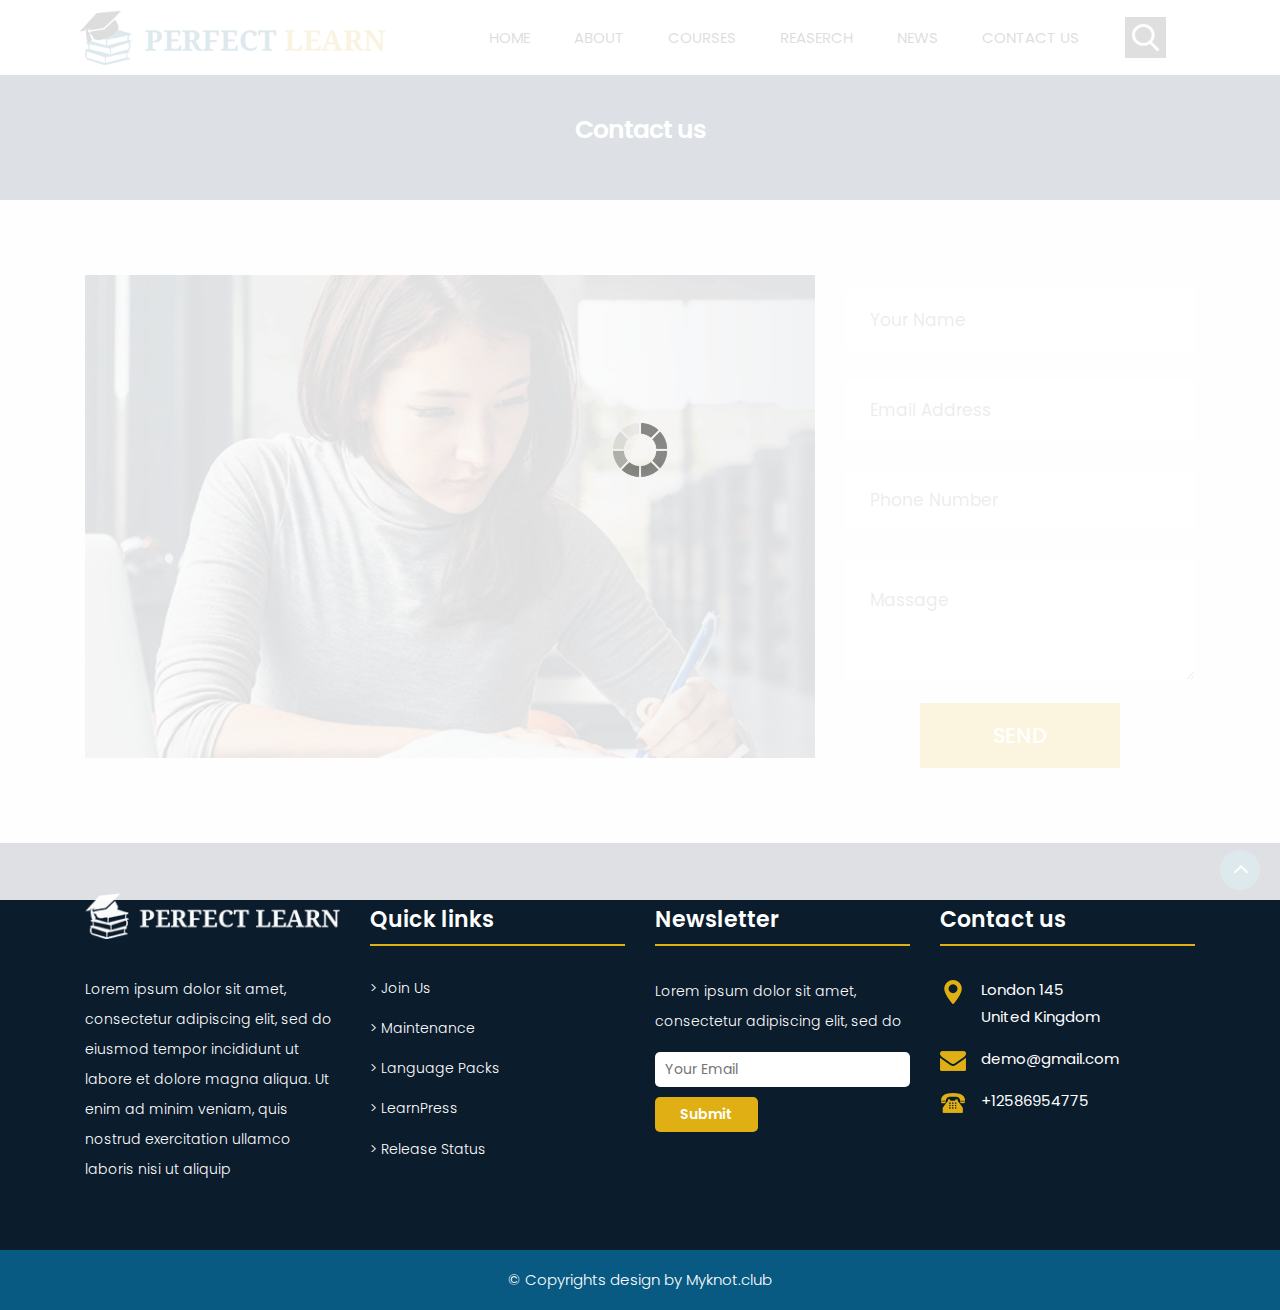
<file: contact.html>
<!DOCTYPE html>
<html lang="en">
<!-- Basic -->

<head>
    <meta charset="utf-8">
    <meta http-equiv="X-UA-Compatible" content="IE=edge">

    <!-- Mobile Metas -->
    <meta name="viewport" content="width=device-width, minimum-scale=1.0, maximum-scale=1.0, user-scalable=no">

    <!-- Site Metas -->
    <title>Perfect</title>
    <meta name="keywords" content="">
    <meta name="description" content="">
    <meta name="author" content="">

    <!-- Site Icons -->
    <link rel="shortcut icon" href="#" type="image/x-icon" />
    <link rel="apple-touch-icon" href="#" />

    <!-- Bootstrap CSS -->
    <link rel="stylesheet" href="css/bootstrap.min.css" />
    <!-- Pogo Slider CSS -->
    <link rel="stylesheet" href="css/pogo-slider.min.css" />
    <!-- Site CSS -->
    <link rel="stylesheet" href="css/style.css" />
    <!-- Responsive CSS -->
    <link rel="stylesheet" href="css/responsive.css" />
    <!-- Custom CSS -->
    <link rel="stylesheet" href="css/custom.css" />

    <!--[if lt IE 9]>
      <script src="https://oss.maxcdn.com/libs/html5shiv/3.7.0/html5shiv.js"></script>
      <script src="https://oss.maxcdn.com/libs/respond.js/1.4.2/respond.min.js"></script>
    <![endif]-->

</head>

<body id="inner_page" data-spy="scroll" data-target="#navbar-wd" data-offset="98">

    <!-- LOADER -->
    <div id="preloader">
        <div class="loader">
            <img src="images/loader.gif" alt="#" />
        </div>
    </div>
    <!-- end loader -->
    <!-- END LOADER -->

    <!-- Start header -->
    <header class="top-header">
        <nav class="navbar header-nav navbar-expand-lg">
            <div class="container-fluid">
                <a class="navbar-brand" href="index.html"><img src="images/logo.png" alt="image"></a>
                <button class="navbar-toggler" type="button" data-toggle="collapse" data-target="#navbar-wd" aria-controls="navbar-wd" aria-expanded="false" aria-label="Toggle navigation">
                    <span></span>
                    <span></span>
                    <span></span>
                </button>
                <div class="collapse navbar-collapse justify-content-end" id="navbar-wd">
                    <ul class="navbar-nav">
                        <li><a class="nav-link active" href="index.html">Home</a></li>
                        <li><a class="nav-link" href="about.html">About</a></li>
                        <li><a class="nav-link" href="courses.html">Courses</a></li>
                        <li><a class="nav-link" href="reaserch.html">Reaserch</a></li>
						<li><a class="nav-link" href="news.html">News</a></li>
						<li><a class="nav-link" href="contact.html">Contact us</a></li>
                    </ul>
                </div>
                <div class="search-box">
                    <input type="text" class="search-txt" placeholder="Search">
                    <a class="search-btn">
                        <img src="images/search_icon.png" alt="#" />
                    </a>
                </div>
            </div>
        </nav>
    </header>
    <!-- End header -->

	<!-- section -->
	
	<section class="inner_banner">
	  <div class="container">
	      <div class="row">
		      <div class="col-12">
			     <div class="full">
				     <h3>Contact us</h3>
				 </div>
			  </div>
		  </div>
	  </div>
	</section>
	
	<!-- end section -->
   
	<!-- section -->
    <div class="section layout_padding contact_section" style="background:#f6f6f6;">
        <div class="container">
               <div class="row">
                 <div class="col-lg-8 col-md-8 col-sm-12">
				    <div class="full float-right_img">
                        <img src="images/img10.png" alt="#">
                    </div>
                 </div>
				 <div class="col-lg-4 col-md-4 col-sm-12">
				    <div class="contact_form">
					    <form action="contact.html">
						   <fieldset>
						       <div class="full field">
							      <input type="text" placeholder="Your Name" name="your name" />
							   </div>
							   <div class="full field">
							      <input type="email" placeholder="Email Address" name="Email" />
							   </div>
							   <div class="full field">
							      <input type="phn" placeholder="Phone Number" name="Phone number" />
							   </div>
							   <div class="full field">
							      <textarea placeholder="Massage"></textarea>
							   </div>
							   <div class="full field">
							      <div class="center"><button>Send</button></div>
							   </div>
						   </fieldset>
						</form>
					</div>
                 </div>
               </div>			  
           </div>
        </div>
	<!-- end section -->
    <!-- Start Footer -->
    <footer class="footer-box">
        <div class="container">
		
		   <div class="row">
		   
		      <div class="col-xs-12 col-sm-6 col-md-6 col-lg-3">
			     <div class="footer_blog">
				    <div class="full margin-bottom_30">
					   <img src="images/footer_logo.png" alt="#" />
					 </div>
					 <div class="full white_fonts">
					    <p>Lorem ipsum dolor sit amet, consectetur adipiscing elit, sed do eiusmod tempor incididunt ut labore et dolore magna aliqua. 
						Ut enim ad minim veniam, quis nostrud exercitation ullamco laboris nisi ut aliquip </p>
					 </div>
				 </div>
			  </div>
			  
			  <div class="col-xs-12 col-sm-6 col-md-6 col-lg-3">
			       <div class="footer_blog footer_menu white_fonts">
						    <h3>Quick links</h3>
						    <ul> 
							  <li><a href="#">> Join Us</a></li>
							  <li><a href="#">> Maintenance</a></li>
							  <li><a href="#">> Language Packs</a></li>
							  <li><a href="#">> LearnPress</a></li>
							  <li><a href="#">> Release Status</a></li>
							</ul>
						 </div>
				 </div>
				 
				 <div class="col-xs-12 col-sm-6 col-md-6 col-lg-3">
				 <div class="footer_blog full white_fonts">
						     <h3>Newsletter</h3>
							 <p>Lorem ipsum dolor sit amet, consectetur adipiscing elit, sed do</p>
							 <div class="newsletter_form">
							    <form action="index.html">
								   <input type="email" placeholder="Your Email" name="#" required />
								   <button>Submit</button>
								</form>
							 </div>
						 </div>
					</div>	 
			  
			  <div class="col-xs-12 col-sm-6 col-md-6 col-lg-3">
				 <div class="footer_blog full white_fonts">
						     <h3>Contact us</h3>
							 <ul class="full">
							   <li><img src="images/i5.png"><span>London 145<br>United Kingdom</span></li>
							   <li><img src="images/i6.png"><span>demo@gmail.com</span></li>
							   <li><img src="images/i7.png"><span>+12586954775</span></li>
							 </ul>
						 </div>
					</div>	 
			  
		   </div>
		
        </div>
    </footer>
    <!-- End Footer -->

    <div class="footer_bottom">
        <div class="container">
            <div class="row">
                <div class="col-12">
                    <p class="crp">© Copyrights design by Myknot.club</p>
                </div>
            </div>
        </div>
    </div>

    <a href="#" id="scroll-to-top" class="hvr-radial-out"><i class="fa fa-angle-up"></i></a>

    <!-- ALL JS FILES -->
    <script src="js/jquery.min.js"></script>
	<script src="js/popper.min.js"></script>
    <script src="js/bootstrap.min.js"></script>
    <!-- ALL PLUGINS -->
    <script src="js/jquery.magnific-popup.min.js"></script>
    <script src="js/jquery.pogo-slider.min.js"></script>
    <script src="js/slider-index.js"></script>
    <script src="js/smoothscroll.js"></script>
    <script src="js/form-validator.min.js"></script>
    <script src="js/contact-form-script.js"></script>
    <script src="js/isotope.min.js"></script>
    <script src="js/images-loded.min.js"></script>
    <script src="js/custom.js"></script>
	<script>
	/* counter js */

(function ($) {
	$.fn.countTo = function (options) {
		options = options || {};
		
		return $(this).each(function () {
			// set options for current element
			var settings = $.extend({}, $.fn.countTo.defaults, {
				from:            $(this).data('from'),
				to:              $(this).data('to'),
				speed:           $(this).data('speed'),
				refreshInterval: $(this).data('refresh-interval'),
				decimals:        $(this).data('decimals')
			}, options);
			
			// how many times to update the value, and how much to increment the value on each update
			var loops = Math.ceil(settings.speed / settings.refreshInterval),
				increment = (settings.to - settings.from) / loops;
			
			// references & variables that will change with each update
			var self = this,
				$self = $(this),
				loopCount = 0,
				value = settings.from,
				data = $self.data('countTo') || {};
			
			$self.data('countTo', data);
			
			// if an existing interval can be found, clear it first
			if (data.interval) {
				clearInterval(data.interval);
			}
			data.interval = setInterval(updateTimer, settings.refreshInterval);
			
			// initialize the element with the starting value
			render(value);
			
			function updateTimer() {
				value += increment;
				loopCount++;
				
				render(value);
				
				if (typeof(settings.onUpdate) == 'function') {
					settings.onUpdate.call(self, value);
				}
				
				if (loopCount >= loops) {
					// remove the interval
					$self.removeData('countTo');
					clearInterval(data.interval);
					value = settings.to;
					
					if (typeof(settings.onComplete) == 'function') {
						settings.onComplete.call(self, value);
					}
				}
			}
			
			function render(value) {
				var formattedValue = settings.formatter.call(self, value, settings);
				$self.html(formattedValue);
			}
		});
	};
	
	$.fn.countTo.defaults = {
		from: 0,               // the number the element should start at
		to: 0,                 // the number the element should end at
		speed: 1000,           // how long it should take to count between the target numbers
		refreshInterval: 100,  // how often the element should be updated
		decimals: 0,           // the number of decimal places to show
		formatter: formatter,  // handler for formatting the value before rendering
		onUpdate: null,        // callback method for every time the element is updated
		onComplete: null       // callback method for when the element finishes updating
	};
	
	function formatter(value, settings) {
		return value.toFixed(settings.decimals);
	}
}(jQuery));

jQuery(function ($) {
  // custom formatting example
  $('.count-number').data('countToOptions', {
	formatter: function (value, options) {
	  return value.toFixed(options.decimals).replace(/\B(?=(?:\d{3})+(?!\d))/g, ',');
	}
  });
  
  // start all the timers
  $('.timer').each(count);  
  
  function count(options) {
	var $this = $(this);
	options = $.extend({}, options || {}, $this.data('countToOptions') || {});
	$this.countTo(options);
  }
});
	</script>
</body>

</html>
</file>
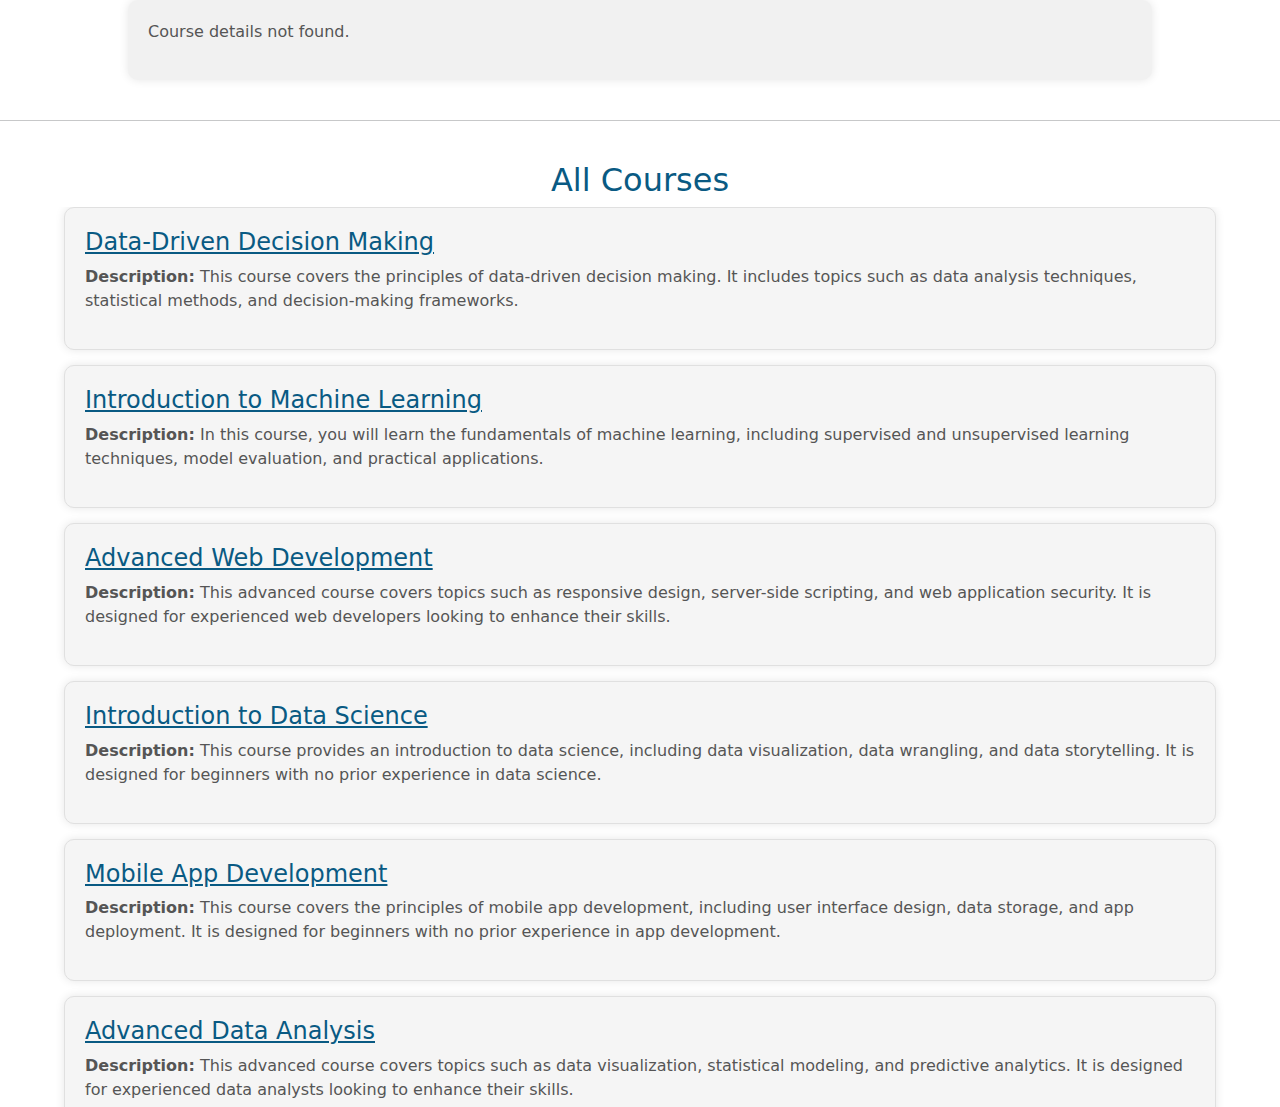
<file: course.html>
<!DOCTYPE html>
<html lang="en">

<head>
    <meta charset="utf-8">
    <meta http-equiv="X-UA-Compatible" content="IE=edge">

    <!-- Mobile Metas -->
    <meta name="viewport" content="width=device-width, minimum-scale=1.0, maximum-scale=1.0, user-scalable=no">

    <!-- Site Metas -->
    <title>Perfect</title>
    <meta name="keywords" content="">
    <meta name="description" content="">
    <meta name="author" content="">

    <!-- Site Icons -->
    <link rel="shortcut icon" href="#" type="image/x-icon" />
    <link rel="apple-touch-icon" href="#" />

    <!-- Bootstrap CSS -->
    <link href="https://cdn.jsdelivr.net/npm/bootstrap@5.3.0/dist/css/bootstrap.min.css" rel="stylesheet">

    <style>
        /* Style for course details container */
        .course-details {
            /* Adjust according to your layout */
            margin: 0 auto;
            /* Center the container */
            padding: 20px;
            background-color: #f1f1f1;
            border-radius: 10px;
            box-shadow: 0 0 10px rgba(0, 0, 0, 0.1);
            width: 80%;
        }



        /* Style for headings */
        h2,
        h3,
        h4,
        a {
            color: #095a83;
        }


        /* Style for paragraph */
        p {
            color: #555;
        }

        /* Style for strong tags */
        strong {
            font-weight: bold;
        }

        /* Responsive adjustments */
        @media (max-width: 768px) {
            .course-details {
                max-width: 90%;
            }
        }

        .all-course-detail {
            margin-bottom: 5px;
            padding: 20px;
            background-color: #f5f5f5;
            border: 1px solid #e0e0e0;
            border-radius: 10px;
            box-shadow: 0 0 10px rgba(0, 0, 0, 0.1);
            width: 90%;
        }

        .course-list {
            width: 100%;
            display: flex;
            flex-direction: column;
            align-items: center;
            gap: 10px;
        }

        .scroll-list {
            overflow-y: scroll;
            height: 100vh;
        }


        .scroll-list::-webkit-scrollbar {
            width: 5px;
            /* Set width of the scrollbar */
        }

        .scroll-list::-webkit-scrollbar-thumb {
            background: #84c4f9;
            /* Color of the scrollbar handle */
            border-radius: 5px;
            /* Rounded corners of the scrollbar handle */
        }
    </style>


</head>

<body>

    <div class="course-details">
        <div id="course-description">
            <!-- Course details will be loaded here using JavaScript -->


        </div>
    </div>
    <br>
    <hr>
    <br>

    <h2 style="text-align: center;"> All Courses</h2>
    <div id="course-list" class="course-list scroll-list">

    </div>



    <!-- Bootstrap JS and Popper.js (required for Bootstrap) -->
    <script src="https://cdn.jsdelivr.net/npm/@popperjs/core@2.11.6/dist/umd/popper.min.js"></script>
    <script src="https://cdn.jsdelivr.net/npm/bootstrap@5.3.0/dist/js/bootstrap.min.js"></script>

    <script src="./course-detail-script.js"></script>

    <script>
        // Function to fetch and display courses
        async function displayCourses() {
            const courseList = document.getElementById('course-list');
            courseList.innerHTML = ''; // Clear existing content

            const response = await fetch('./course.json');

            if (!response.ok) {
                throw new Error(`HTTP error! Status: ${response.status}`);
            }

            const data = await response.json();

            console.log(data);

            courseList.innerHTML = data.map(course => `
            <div class="all-course-detail">
                <h4> <a href="./course.html?course=${course.id}"> ${course.title}</a> </h4>
                <p><strong>Description:</strong> ${course.description}</p>
            </div>
        `).join('');
        }

        // Call the function to display courses when the page loads
        displayCourses();

    </script>
</body>

</html>
</file>
<file: css/style.css>
/*------------------------------------------------------------------ 
    IMPORT FONTS 
-------------------------------------------------------------------*/

@import url('https://fonts.googleapis.com/css?family=Poppins:100,100i,200,200i,300,300i,400,400i,500,500i,600,600i,700,700i,800,800i,900,900i');
@import url('https://fonts.googleapis.com/css?family=Montserrat:100,100i,200,200i,300,300i,400,400i,500,500i,600,600i,700,700i,800,800i');
@import url('https://fonts.googleapis.com/css?family=Great+Vibes');
@import url('https://fonts.googleapis.com/css?family=Raleway:100,100i,200,200i,300,300i,400,400i,500,500i,600,600i,700,700i,800,800i,900,900i');

/*------------------------------------------------------------------ 
    IMPORT FILES 
-------------------------------------------------------------------*/

@import url(animate.css);
@import url(font-awesome.min.css);
@import url(magnific-popup.css);
@import url(responsiveslides.css);
@import url(timeline.css);
@import url(flaticon.css);

/*------------------------------------------------------------------ 
    SKELETON
-------------------------------------------------------------------*/

body {
	color: #666666;
	font-size: 15px;
	font-family: 'Poppins', sans-serif;
	line-height: 1.80857;
	overflow-x: hidden !important;
}

a {
	color: #1f1f1f;
	text-decoration: none !important;
	outline: none !important;
	-webkit-transition: all .3s ease-in-out;
	-moz-transition: all .3s ease-in-out;
	-ms-transition: all .3s ease-in-out;
	-o-transition: all .3s ease-in-out;
	transition: all .3s ease-in-out;
}

h1,
h2,
h3,
h4,
h5,
h6 {
	letter-spacing: 0;
	font-weight: normal;
	position: relative;
	padding: 0 0 10px 0;
	font-weight: normal;
	line-height: 120% !important;
	color: #1f1f1f;
	margin: 0
}

h1 {
	font-size: 24px
}

h2 {
	font-size: 22px
}

h3 {
	font-size: 18px
}

h4 {
	font-size: 21px;
	color: #07528d;
	margin-top: 25px;
}

h5 {
	font-size: 14px
}

h6 {
	font-size: 13px
}

h1 a,
h2 a,
h3 a,
h4 a,
h5 a,
h6 a {
	color: #212121;
	text-decoration: none !important;
	opacity: 1
}

h1 a:hover,
h2 a:hover,
h3 a:hover,
h4 a:hover,
h5 a:hover,
h6 a:hover {
	opacity: .8
}

a {
	color: #1f1f1f;
	text-decoration: none;
	outline: none;
}

.dark_bg {
	background: #000;
}

.padding_left_right {
	padding-left: 30px;
	padding-right: 30px;
}

a,
.btn {
	text-decoration: none !important;
	outline: none !important;
	-webkit-transition: all .3s ease-in-out;
	-moz-transition: all .3s ease-in-out;
	-ms-transition: all .3s ease-in-out;
	-o-transition: all .3s ease-in-out;
	transition: all .3s ease-in-out;
}

.btn-custom {
	margin-top: 20px;
	background-color: transparent !important;
	border: 2px solid #ddd;
	padding: 12px 40px;
	font-size: 16px;
}

.lead {
	font-size: 18px;
	line-height: 30px;
	color: #767676;
	margin: 0;
	padding: 0;
}

blockquote {
	margin: 20px 0 20px;
	padding: 30px;
}

ul,
li,
ol {
	list-style: none;
	margin: 0px;
	padding: 0px;
}

button:focus {
	outline: none;
}

.form-control::-moz-placeholder {
	color: #ffffff;
	opacity: 1;
}


/*------------------------------------------------------------------ 
   LOADER 
-------------------------------------------------------------------*/

#preloader {
	width: 100%;
	height: 100%;
	top: 0;
	right: 0;
	bottom: 0;
	left: 0;
	z-index: 11000;
	position: fixed;
	display: block;
	display: flex;
	justify-content: center;
	align-items: center;
	background: #fff;
}

.loader {
	display: block;
	flex-wrap: wrap;
	width: 250px;
	height: auto;
	-webkit-transform-style: preserve-3d;
}

.loader img {
	width: 100%;
	height: auto;
}

.box {
	position: absolute;
	top: 0;
	left: 0;
	width: 75px;
	height: 75px;
	background-image: none;
	background-size: auto auto;
	background-image: none;
	-webkit-animation: move 2s ease-in-out infinite both;
	animation: move 2s ease-in-out infinite both;
	animation-delay: 0s;
	animation-delay: 0s;
	animation-delay: 0s;
	background-image: url('../images/gb.png');
	background-size: 100% 100%;
}

.box:nth-child(1) {
	-webkit-animation-delay: -1s;
	animation-delay: -1s;
}

.box:nth-child(2) {
	-webkit-animation-delay: -2s;
	animation-delay: -2s;
}

.box:nth-child(3) {
	-webkit-animation-delay: -3s;
	animation-delay: -3s;
}

@-webkit-keyframes move {

	0%,
	100% {
		-webkit-transform: none;
		transform: none;
	}

	12.5% {
		-webkit-transform: translate(40px, 0);
		transform: translate(40px, 0);
	}

	25% {
		-webkit-transform: translate(80px, 0);
		transform: translate(80px, 0);
	}

	37.5% {
		-webkit-transform: translate(80px, 40px);
		transform: translate(80px, 40px);
	}

	50% {
		-webkit-transform: translate(80px, 40px);
		transform: translate(80px, 40px);
	}

	62.5% {
		-webkit-transform: translate(30px, 60px);
		transform: translate(30px, 60px);
	}

	75% {
		-webkit-transform: translate(0, 80px);
		transform: translate(0, 40px);
	}

	87.5% {
		-webkit-transform: translate(0, 40px);
		transform: translate(0, 40px);
	}
}

@keyframes move {

	0%,
	100% {
		-webkit-transform: none;
		transform: none;
	}

	12.5% {
		-webkit-transform: translate(40px, 0);
		transform: translate(40px, 0);
	}

	25% {
		-webkit-transform: translate(80px, 0);
		transform: translate(80px, 0);
	}

	37.5% {
		-webkit-transform: translate(80px, 40px);
		transform: translate(80px, 40px);
	}

	50% {
		-webkit-transform: translate(80px, 80px);
		transform: translate(80px, 80px);
	}

	62.5% {
		-webkit-transform: translate(40px, 80px);
		transform: translate(40px, 80px);
	}

	75% {
		-webkit-transform: translate(0, 80px);
		transform: translate(0, 80px);
	}

	87.5% {
		-webkit-transform: translate(0, 40px);
		transform: translate(0, 40px);
	}
}

#scroll-to-top {
	width: 40px;
	height: 40px;
	position: fixed;
	bottom: 10px;
	right: 20px;
	display: flex !important;
	justify-content: center;
	font-size: 25px;
	border-radius: 0;
	transition: .2s;
	letter-spacing: 1px;
	text-align: center;
	line-height: 40px;
	color: #ffffff;
	font-weight: 900;
	border-radius: 100%;
}

#scroll-to-top i.fa.fa-angle-up {
	position: relative;
	top: 6px;
	left: 6px;
}

.padding_bottom-0 {
	padding-bottom: 0 !important;
}

/*------------------------------------------------------------------ HEADER -------------------------------------------------------------------*/

.top-header .navbar {
	padding: 5px 0px;
}

.top-header {
	position: absolute;
	top: 0px;
	left: 0px;
	z-index: 20;
	background-position: left;
	background-repeat: no-repeat;
	background-color: #fff;
	background-size: auto 100%;
	width: 90%;
	margin: 0 5%;
}

.top-header .navbar .navbar-collapse ul li a {
	text-transform: uppercase;
	font-size: 15px;
	padding: 7px 20px;
	position: relative;
	font-weight: 400;
	overflow: hidden;
	color: #000;
}

a.navbar-brand {
	left: 0;
	position: relative;
}

a.navbar-brand img {
	height: 55px;
}

.top-header .navbar .navbar-collapse ul li a.active {}

.top-header .navbar .navbar-collapse ul li a:hover,
.top-header .navbar .navbar-collapse ul li a:focus {
	background: transparent;
	color: #d4a81e;
}

.search_icon.nav-link img {
	width: 25px;
}

.top-header .navbar .navbar-collapse ul li {
	margin: 0 2px;
}

.top-header.fixed-menu {
	width: 100%;
	position: fixed;
	box-shadow: 0px 3px 6px 3px rgba(0, 0, 0, 0.06);
	-webkit-animation-duration: 1s;
	animation-duration: 1s;
	-webkit-animation-fill-mode: both;
	animation-fill-mode: both;
	-webkit-animation-name: fadeInDown;
	animation-name: fadeInDown;
	background: #fff;
	z-index: 20;
	margin: 0;
}

.navbar-toggler {
	border: 2px solid #d4a81e !important;
	border-radius: 0;
	margin: 15px 15px;
	padding: 8px 8px;
	-webkit-transition: all 0.2s linear;
	-moz-transition: all 0.2s linear;
	-o-transition: all 0.2s linear;
	transition: all 0.2s linear;
}

.navbar-toggler span {
	background: #d4a81e;
	display: block;
	width: 22px;
	height: 2px;
	margin: 0 auto;
	margin-top: 0px;
	margin-top: 0px;
	-webkit-border-radius: 1px;
	-moz-border-radius: 1px;
	border-radius: 1px;
	-webkit-transition: all 0.2s linear;
	-moz-transition: all 0.2s linear;
	-o-transition: all 0.2s linear;
	transition: all 0.2s linear;
}

.navbar-toggler span+span {
	margin-top: 5px;
}

.navbar-toggler:hover {
	border: 2px solid #d4a81e;
}

.navbar-toggler:hover span {
	background: #d4a81e;
}

.tab_menu {
	overflow: scroll;
}

.tab_menu ul {
	width: 950px;
}

.full>img {
	width: 100%;
}

.blog_img_popular {
	margin-bottom: 30px;
}

/* search bar */

.search-box {
	position: absolute;
	top: 0;
	right: 50px;
	height: auto;
	padding: 0;
	margin-top: 17px;
}

.search-box:hover .search-txt {
	width: 240px;
	padding: 0 10px;
}

.top-header #navbar-wd {
	padding-right: 100px;
}

.search-btn {
	float: right;
	width: 41px;
	height: 41px;
	background: transparent;
	display: flex;
	justify-content: center;
	align-items: center;
	background: #111;
}

.search-txt {
	border: none;
	outline: none;
	float: left;
	padding: 0;
	color: #000;
	font-size: 14px;
	line-height: 41px;
	width: 0;
	transition: width 400ms;
	background: #fff;
	padding: 0;
	font-weight: 300;
}

.theme_color {
	color: #d4a81e;
}


/*------------------------------------------------------------------ Banner -------------------------------------------------------------------*/

.home-slider {
	position: relative;
	height: 540px;
}

.lbox-caption {
	display: table;
	height: 100% !important;
	width: 100% !important;
	left: 0 !important;
}

.lbox-caption {
	position: absolute;
	margin: 0 auto;
	left: 0;
	right: 0;
	z-index: 10;
}

.lbox-details {
	display: table-cell;
	text-align: center;
	vertical-align: middle;
	position: absolute;
	top: 0px;
	left: 0;
	right: 0;
	height: 100%;
	padding: 22% 0%;
}

.lbox-details::before {
	content: "";
	position: absolute;
	top: 0px;
	left: 0px;
	width: 100%;
	height: 100%;
	z-index: 2;
}

.lbox-details h1 {
	font-size: 54px;
	font-family: 'Montserrat', sans-serif;
	color: #ffffff;
	font-weight: 600;
	position: relative;
	z-index: 3;
}

.lbox-details h2 {
	font-size: 48px;
	color: #ffffff;
	font-weight: 300;
	position: relative;
	z-index: 3;
}

.lbox-details p {
	color: #ffffff;
	position: relative;
	z-index: 3;
}

.lbox-details p strong {
	color: #70c6eb;
	font-size: 40px;
	font-family: 'Montserrat', sans-serif;
}

.lbox-details a.btn {
	background: #ffffff;
	padding: 10px 20px;
	font-size: 20px;
	text-transform: capitalize;
	color: #3a4149;
	border-radius: 0px;
	position: relative;
	z-index: 3;
}

.lbox-details a.btn:hover {
	background: #70c6eb;
}

.pogoSlider-nav-btn {
	background: #000;
}

.pogoSlider-nav-btn--selected {
	background: #d4a81e !important;
}

.pogoSlider--navBottom .pogoSlider-nav {
	bottom: 75px;
}

.pogoSlider--dirCenterHorizontal .pogoSlider-dir-btn {
	display: none;
}

.img-responsive {
	max-width: 100%;
}

.slide_text h3 {
	font-size: 55px;
	font-weight: 600;
	padding: 0;
	line-height: 45px !important;
	text-align: center;
	color: #fff;
}

.slide_text h3 span {
	font-size: 40px;
}

.slide_text h4 {
	font-size: 30px;
	font-weight: 300;
	margin: 10px 0 0 0;
	padding: 0;
	text-transform: uppercase;
	text-align: center;
	color: #fff;
}

.slide_text p {
	color: #d4a81e;
	font-size: 20px;
	font-weight: 300;
	padding-top: 0;
	line-height: normal;
	margin-bottom: 0;
}

.contact_bt {
	width: 180px;
	height: 50px;
	background: #d4a81e;
	color: #fff;
	float: left;
	line-height: 50px;
	text-align: center;
	font-size: 18px;
	font-weight: 500;
	margin-top: 50px;
	border-radius: 5px;
}

.contact_bt:hover,
.contact_bt:focus {
	color: #fff;
}

.dark_bg .contact_bt {
	margin-top: 30px;
}

.slide_text {
	margin-top: 220px;
	padding-left: 0;
}

.tab_menu {
	width: 100%;
	height: 110px;
	background: #fff;
	float: left;
	border-radius: 10px;
	margin-top: -50px;
	position: relative;
	z-index: 9;
	box-shadow: 0px 0 14px 0 rgba(0, 0, 0, .3);
	overflow: hidden;
	padding: 0 30px;
}

.tab_menu ul li:nth-child(7),
.tab_menu ul li:nth-child(5) {
	background: #002147;
	transform: skew(-30deg);
	color: #fff;
}

.tab_menu ul li:nth-child(6) {
	background: #d4a81e;
	transform: skew(-30deg);
	color: #fff;
}

.tab_menu ul li:nth-child(7) a,
.tab_menu ul li:nth-child(5) a {
	transform: skew(30deg);
	float: left;
	color: #fff;
}

.tab_menu ul li:nth-child(6) a {
	transform: skew(30deg);
	float: left;
	color: #fff;
}

.tab_menu ul li span {
	font-size: 17px;
	font-weight: 500;
	text-align: center;
	width: 100%;
	float: left;
}

.tab_menu ul li {
	width: 14.25%;
	float: left;
	padding: 25px 0;
	display: flex;
	justify-content: center;
}

span.icon {
	float: left;
	width: 100%;
	text-align: center;
}

span.icon img {
	height: 35px;
}

/*------------------------------------------------------------------ About -------------------------------------------------------------------*/

.tooltip-1 {
	display: inline-block;
	position: relative;
	color: #70c6eb;
	opacity: 1;
}

.tooltip__wave {
	width: 30%;
	height: 20px;
	position: absolute;
	bottom: -10px;
	left: 0;
	right: 0px;
	margin: 0 auto;
	overflow: hidden;
}

.tooltip__wave span {
	position: absolute;
	left: -100%;
	width: 200%;
	height: 100%;
	background: url(../images/wave.svg) repeat-x center center;
	background-size: 50% auto;
}

.about-box {
	padding: 70px 0px;
}

.title-box {
	text-align: center;
	margin-bottom: 30px;
}

.title-box h2 {
	font-size: 75px;
	font-family: 'Great Vibes', cursive;
	color: #e91327;
	font-weight: 400;
	padding: 0;
}

.title-box h2 span {
	color: #70c6eb;
	text-decoration: underline;
}

.about-main-info h2 span {
	color: #70c6eb;
	text-decoration: underline;
}

.about-main-info {
	margin-bottom: 30px;
}

.about-m {}

.about-img {
	padding: 30px 0px;
}

.about-img img {
	border-radius: 10px;
}

.about-m ul {
	display: block;
	text-align: center;
	padding-bottom: 30px;
}

.about-m ul li {
	display: inline-block;
	text-align: center;
}

.about-m ul li a {
	background: #528780;
	color: #ffffff;
	width: 38px;
	height: 38px;
	text-align: center;
	line-height: 38px;
	display: block;
	border-radius: 50px;
	margin: 0px 5px;
}

.about-m ul li a:hover {
	background: #333333;
	color: #ffffff;
}

.about-main-info h2 {
	font-size: 45px;
	color: #e91327;
	font-weight: 600;
}

.about-main-info a {
	border-radius: 2px;
	transition: .2s;
	padding: 10px 25px;
	background: #e91327;
	color: #ffffff;
	font-weight: 300;
	font-size: 15px;
	border-radius: 0 15px;
	margin-top: 10px;
}

.about-main-info a:hover {
	color: #ffffff;
}

.about-main-info div.full>img {
	height: 500px;
}

.hvr-radial-out {
	display: inline-block;
	vertical-align: middle;
	-webkit-transform: perspective(1px) translateZ(0);
	transform: perspective(1px) translateZ(0);
	box-shadow: 0 0 1px rgba(0, 0, 0, 0);
	position: relative;
	overflow: hidden;
	background: #095a83;
	-webkit-transition-property: color;
	transition-property: color;
	-webkit-transition-duration: 0.3s;
	transition-duration: 0.3s;
	color: #fff;
	float: left;
	width: 165px;
	height: 45px;
	text-align: center;
	line-height: 45px;
	margin-top: 20px;
	font-weight: 600;
	text-indent: -10px;
}

.hvr-radial-out:after {
	content: "";
	display: flex;
	width: 25px;
	height: 100px;
	background: #fff;
	position: absolute;
	z-index: 11;
	top: 0;
	right: -6px;
	transform: skew(-20deg);
}

.hvr-radial-out::before {
	content: "";
	position: absolute;
	z-index: -1;
	top: 0;
	left: 0;
	right: 0;
	bottom: 0;
	background: #070500;
	border-radius: 100%;
	-webkit-transform: scale(0);
	transform: scale(0);
	-webkit-transition-property: transform;
	transition-property: transform;
	-webkit-transition-duration: 0.3s;
	transition-duration: 0.3s;
	-webkit-transition-timing-function: ease-out;
	transition-timing-function: ease-out;
}

.hvr-radial-out:hover::before,
.hvr-radial-out:focus::before,
.hvr-radial-out:active::before {
	-webkit-transform: scale(2);
	transform: scale(2);
}

a.hvr-radial-out:hover,
a.hvr-radial-out:focus {
	color: #fff;
}

a#scroll-to-top::after {
	display: none;
}

.silver_bg .hvr-radial-out:after {
	background: #eee;
}

/*------------------------------------------------------------------ Services -------------------------------------------------------------------*/

.service_blog {
	float: left;
	width: 100%;
	border: solid #555 1px;
	padding: 30px;
	margin-top: 30px;
	transition: ease all 0.2s;
}

.service_blog:hover,
.service_blog:focus {
	box-shadow: 0 0 30px 0 rgba(0, 0, 0, .2);
	transform: scale(1.02);
}

.service_blog h4 {
	font-weight: 600;
	text-transform: uppercase;
	font-size: 18px;
	border-bottom: solid #222 2px;
	color: #222;
	margin-bottom: 15px;
}

.effect-service {
	position: relative;
	height: auto;
	text-align: center;
	cursor: pointer;
	border: 8px solid #eee;
	margin-bottom: 30px;
}

figure.effect-service {
	background: -webkit-linear-gradient(-45deg, #EC65B7 0%, #05E0D8 100%);
	background: linear-gradient(-45deg, #EC65B7 0%, #05E0D8 100%);
}

figure img {
	position: relative;
	display: block;
	min-height: 100%;
	max-width: 100%;
	opacity: 0.8;
}

figure.effect-service img {
	opacity: 0.85;
	-webkit-transition: opacity 0.35s;
	transition: opacity 0.35s;
}

figure figcaption,
.grid figure figcaption>a {
	position: absolute;
	top: 0;
	left: 0;
	width: 100%;
	height: 100%;
}

figure figcaption {
	padding: 10px;
	color: #fff;
	text-transform: capitalize;
	font-size: 1.25em;
	-webkit-backface-visibility: hidden;
	backface-visibility: hidden;
}

figure.effect-service h2 {
	padding: 20px;
	width: 50%;
	height: 50%;
	text-align: left;
	-webkit-transition: -webkit-transform 0.35s;
	transition: transform 0.35s;
	-webkit-transform: translate3d(10px, 10px, 0);
	transform: translate3d(10px, 10px, 0);
}

figure.effect-service h2 {
	background: #e91327;
	padding: 13px;
	width: 94%;
	height: 58px;
	border: 0;
	margin: 0;
	font-weight: 200;
	font-size: 34px;
	color: #ffffff;
	text-align: center;
	font-family: 'Great Vibes', cursive;
}

figure.effect-service p {
	padding: 15px;
	width: 100%;
	height: 80%;
	font-size: 14px;
	border: 2px solid #fff;
	margin: 0;
	font-weight: 300;
	display: none;
}

figure.effect-service p {
	float: right;
	padding: 20px;
	text-align: left;
	opacity: 0;
	-webkit-transition: opacity 0.35s, -webkit-transform 0.35s;
	transition: opacity 0.35s, transform 0.35s;
	-webkit-transform: translate3d(-50%, -50%, 0);
	transform: translate3d(-50%, -50%, 0);
}

figure figcaption>a {
	z-index: 1000;
	text-indent: 200%;
	white-space: nowrap;
	font-size: 0;
	opacity: 0;
}

figure.effect-service:hover img {
	opacity: 0.6;
}

figure.effect-service:hover p {
	opacity: 1;
}

figure.effect-service:hover {
	border: 8px solid #e91327;
}


/*------------------------------------------------------------------ Gallery -------------------------------------------------------------------*/

.gallery-box {
	padding: 70px 0px 120px;
}

.gallery-box ul {}

.gallery-box ul li {
	position: relative;
	width: 31.33%;
	margin: 0 1% 20px !important;
	padding: 0px;
	float: left;
	border: none;
	overflow: hidden;
	margin-bottom: 0px;
}

.gallery-box ul li a {
	position: relative;
	display: inline-block;
	border: 4px solid #ffffff;
}

.gallery-box ul li a::before {
	content: "";
	position: absolute;
	background: rgba(233, 19, 39, 0.9);
	width: 100%;
	height: 100%;
	left: 0px;
	top: 100%;
	opacity: 0;
	transition: all 0.3s ease-in-out;
	-webkit-transition: all 0.3s ease-in-out;
	-moz-transition: all 0.3s ease-in-out;
	-o-transition: all 0.3s ease-in-out;
	-moz-transition: all 0.3s ease-in-out;
}

.gallery-box ul li a .overlay {
	background: #70c6eb;
	color: #3a4149;
	font-size: 22px;
	text-align: center;
	width: 38px;
	height: 38px;
	display: inline-block;
	position: absolute;
	left: 50%;
	top: 50%;
	transform: translate(-50%, -50%);
	opacity: 0;
	transition: all 0.3s ease-in-out;
	-webkit-transition: all 0.3s ease-in-out;
	-moz-transition: all 0.3s ease-in-out;
	-o-transition: all 0.3s ease-in-out;
	-moz-transition: all 0.3s ease-in-out;
}

.gallery-box ul li a:hover::before {
	top: 0;
	opacity: 1;
}

.gallery-box ul li a:hover .overlay {
	opacity: 1;
}

.gallery-box ul li a:hover {
	border: 4px solid #e91327;
}

.gallery-box ul li a .overlay {
	background: #fff;
	color: #e91327;
}


/*------------------------------------------------------------------ Properties -------------------------------------------------------------------*/

.properties-box {
	padding: 70px 0px;
	background-color: #f2f3f5;
}

.single-team-member {
	position: relative;
	margin-top: 30px;
	border: 10px solid #fff;
	box-shadow: 0 2px 5px rgba(0, 0, 0, .1);
}

.filter-button-group {
	margin-bottom: 30px;
}

.filter-button-group button {
	border-radius: 2px;
	transition: .2s;
	letter-spacing: 1px;
	padding: 10px 18px;
	background: #57cef8;
	color: #ffffff;
	cursor: pointer;
	border: none;
}

.filter-button-group button:hover {
	color: #ffffff;
}

.properties-single {
	margin-bottom: 30px;
	background: #ffffff;
	transition: all 0.5s ease 0s;
}

.fuit {
	position: absolute;
	left: 50%;
	top: 50%;
	transform: translate(-50%, -50%);
	z-index: 100;
}

.fuit a {
	background: #57cef8;
	width: 40px;
	height: 40px;
	line-height: 40px;
	text-align: center;
	display: inline-block;
	color: #ffffff;
}

.for-sal {
	background: #3a4149;
	position: absolute;
	top: 10px;
	right: 10px;
	color: #ffffff;
	border-radius: 2px;
	padding: 5px 10px;
	font-size: 13px;
	z-index: 10;
}

.pro-price {
	background: #57cef8;
	position: absolute;
	bottom: 10px;
	left: 10px;
	color: #ffffff;
	border-radius: 2px;
	padding: 5px 10px;
	font-size: 13px;
	z-index: 10;
}

.properties-img {
	position: relative;
	overflow: hidden;
}

.properties-img img {
	-webkit-transition: all 1.5s;
	-moz-transition: all 1.5s;
	-o-transition: all 1.5s;
	-ms-transition: all 1.5s;
	transition: all 1.5s;
	transition-delay: 0s;
	-webkit-transition-delay: .5s;
	-moz-transition-delay: .5s;
	-o-transition-delay: .5s;
	-ms-transition-delay: .5s;
	transition-delay: .5s;
}

.properties-single:hover .properties-img img {
	-webkit-transform: scale(1.1);
	-moz-transform: scale(1.1);
	-o-transform: scale(1.1);
	-ms-transform: scale(1.1);
	transform: scale(1.1);
}

.hover-box {
	-ms-filter: progid:DXImageTransform.Microsoft.Alpha(Opacity=0);
	filter: alpha(opacity=0);
	opacity: 0;
	position: absolute;
	height: 100%;
	width: 100%;
	background: rgba(0, 0, 0, .5);
	color: #fff;
	-webkit-transition: all .9s ease;
	-moz-transition: all .9s ease;
	-o-transition: all .9s ease;
	-ms-transition: all .9s ease;
	transition: all .9s ease;
	transition-delay: 0s;
	-webkit-transition-delay: .5s;
	-moz-transition-delay: .5s;
	-o-transition-delay: .5s;
	-ms-transition-delay: .5s;
	transition-delay: .5s;
}

.properties-single:hover .hover-box {
	-ms-filter: progid:DXImageTransform.Microsoft.Alpha(Opacity=100);
	filter: alpha(opacity=100);
	opacity: 1;
	top: 0;
}

.properties-dit {
	padding: 15px;
}

.properties-dit h3 {
	font-size: 20px;
}

.properties-dit ul {
	padding: 10px 0px;
}

.properties-dit ul li {
	float: left;
	width: 33.33%;
	font-size: 12px;
	line-height: 30px;
}

.properties-dit ul li i {
	float: right;
	padding: 7px 10px;
	font-size: 15px;
	color: #57cef8;
}

.properties-dit p {
	margin: 0px;
}

.properties-dit p i {
	padding-right: 10px;
}

/*------------------------------------------------------------------ counter ----------------------------------------------------------------*/

h2.timer.count-title.count-number {
	color: #f43866;
	font-size: 60px;
	font-weight: 600;
	margin: 0;
	padding: 0;
	line-height: 60px;
}

p.count-text {
	color: #f43866;
	font-size: 22px;
	font-weight: 600;
	line-height: 20px;
	border-bottom: solid #fff 5px;
	padding-bottom: 10px;
	width: 50%;
}

/*------------------------------------------------------------------ Team -------------------------------------------------------------------*/

.team-box {
	padding: 70px 0px;
}

.team_member_img img {
	border: solid #ece9e2 20px;
	border-radius: 100%;
	width: 300px;
	height: 300px;
}

#team_slider h3 {
	margin-bottom: 10px;
	color: #000;
	font-size: 22px;
	font-weight: 600;
	padding: 0;
	margin-top: 25px;
}

#team_slider p {
	padding: 0 43px;
}

.team_member_img {
	position: relative;
}

.team_member_img .social_icon_team {
	position: absolute;
	top: 19px;
	left: 42px;
	width: 76%;
	height: 87%;
	display: flex;
	justify-content: center;
	align-items: center;
	border-radius: 100%;
	background: rgba(244, 56, 102, 0.7);
	opacity: 0;
	transition: ease all 0.2s;
}

.team_member_img:hover .social_icon_team,
.team_member_img:focus .social_icon_team {
	opacity: 1;
}

.our-team {
	text-align: center;
	overflow: hidden;
	position: relative;
	z-index: 1;
}

.our-team:before,
.our-team:after {
	content: "";
	width: 130px;
	height: 150px;
	background: #57cef8;
	position: absolute;
	z-index: -1;
}

.our-team:before {
	bottom: -20px;
	left: 0;
}

.our-team:after {
	top: -20px;
	right: 0;
}

.our-team .pic {
	margin: 8px;
	position: relative;
	border: 3px solid #57cef8;
	transition: all 0.5s ease 0s;
}

.our-team:hover .pic {
	border-color: #3a4149;
}

.our-team .pic:after {
	content: "";
	width: 100%;
	height: 0;
	background: #57cef8;
	position: absolute;
	top: 0;
	left: 0;
	opacity: 0;
	transform-origin: 0 0 0;
	transition: all 0.5s ease 0s;
}

.our-team:hover .pic:after {
	height: 100%;
	opacity: 0.85;
}

.our-team img {
	width: 100%;
	height: auto;
}

.our-team .team-content {
	width: 100%;
	position: absolute;
	top: -50%;
	left: 0;
	transition: all 0.5s ease 0.2s;
}

.our-team:hover .team-content {
	top: 38%;
}

.our-team .title {
	font-size: 18px;
	font-weight: 600;
	color: #fff;
	text-transform: capitalize;
	margin: 0px;
}

.our-team .post {
	font-size: 14px;
	color: #fff;
	line-height: 26px;
	text-transform: capitalize;
}

.our-team .social {
	padding: 0;
	margin: 40px 0 0 0;
	list-style: none;
}

.our-team .social li {
	display: inline-block;
}

.our-team .social li a {
	display: inline-block;
	width: 35px;
	height: 35px;
	line-height: 35px;
	border-radius: 50%;
	border: 1px solid #fff;
	font-size: 18px;
	color: #fff;
	margin: 0 7px;
	transition: all 0.5s ease 0s;
}

.our-team .social li a:hover {
	background: #fff;
	color: #00bed3;
}

@media only screen and (max-width: 990px) {
	.our-team {
		margin-bottom: 30px;
	}
}


/*------------------------------------------------------------------ Blog -------------------------------------------------------------------*/

.blog-box {
	padding: 70px 0px;
	background-color: #f2f3f5;
}

.blog-inner {
	background: #ffffff;
	text-align: center;
	margin-bottom: 30px;
	border: 10px solid #fff;
	box-shadow: 0 2px 5px rgba(0, 0, 0, .1);
}

.blog-img {
	margin-bottom: 15px;
	overflow: hidden;
}

.blog-img img {
	transition: all 0.9s ease 0s;
}

.blog-inner:hover .blog-img img {
	-moz-transform: scale(1.5) rotate(-10deg);
	-webkit-transform: scale(1.5) rotate(-10deg);
	-ms-transform: scale(1.5) rotate(-10deg);
	-o-transform: scale(1.5) rotate(-10deg);
	transform: scale(1.5) rotate(-10deg);
}

.blog-inner a {
	border-radius: 2px;
	transition: .2s;
	letter-spacing: 1px;
	padding: 10px 18px;
	background: #57cef8;
	color: #ffffff;
}

.blog-inner a:hover {
	color: #ffffff;
}


/*------------------------------------------------------------------ Contact -------------------------------------------------------------------*/

.contact-box {
	padding: 70px 0px;
}

.left-contact h2 {
	font-size: 22px;
	font-weight: 500;
	padding-bottom: 30px;
}

.cont-line {
	overflow: hidden;
	margin-bottom: 30px;
}

.icon-b {
	width: 55px;
	height: 55px;
	text-align: center;
	line-height: 55px;
	font-size: 25px;
	margin-right: 15px;
	color: #fff;
	border-radius: 100%;
	background: #d4a81e;
}

.dit-right h4 {
	font-size: 16px;
	color: #3a4149;
	font-weight: 500;
	margin: 0;
	padding: 0;
}

.dit-right p {
	font-size: 14px;
	margin-top: 0;
}

.dit-right a {
	font-size: 14px;
	color: #3a4149;
	font-weight: 300;
	line-height: normal;
}

.dit-right a:hover {
	color: #57cef8;
}

.contact-block {}

.contact-block .form-group .form-control {
	background: #333;
	height: 48px;
	font-size: 14px;
	border: 0;
	padding: 5px 20px;
	-webkit-box-shadow: none;
	box-shadow: none;
	border-radius: 0;
	font-weight: 200;
	letter-spacing: 0px;
}

.submit-button .btn-common {
	background-color: #d4a81e;
	height: 45px;
	line-height: 45px;
	font-size: 14px;
	font-weight: 400;
	color: #fff;
	padding: 0 20px;
	border: 0;
	outline: 0;
	text-transform: uppercase;
	border-radius: 0px;
	-webkit-transition: all 0.3s;
	-moz-transition: all 0.3s;
	-o-transition: all 0.3s;
	-ms-transition: all 0.3s;
	transition: all 0.3s;
	border-radius: 0;
	opacity: 1;
}

.contact-block .form-group textarea.form-control {
	height: 150px;
	padding-top: 15px;
}

.submit-button .btn-common:hover {
	background-color: #111;
	opacity: 1;
}

.custom-select {
	height: 45px;
	font-size: 16px;
}

select.form-control:not([size]):not([multiple]) {
	height: calc(45px + 2px);
}

.help-block ul li {
	color: red;
}

.footer-box {
	background: #0b1c2c;
	padding: 50px 0;
}

.footer-box .footer-company-name {
	text-align: center;
	margin: 0px;
	color: #333;
	font-size: 13px;
	font-weight: 400;
	padding-top: 2px;
}

.footer-box .footer-company-name a {
	color: #333;
	text-decoration: underline !important;
}

.footer-box .footer-company-name a:hover {
	color: #e91327;
}


/*------------------------------------------------------------------ Subscribe -------------------------------------------------------------------*/

.subscribe-box {
	padding: 70px 0px;
	background: #e91327;
}

.subscribe-inner {
	max-width: 500px;
	width: 100%;
	margin: 0 auto;
}

.subscribe-inner h2 {
	font-size: 80px;
	font-weight: 600;
	color: #ffffff;
	font-family: 'Great Vibes', cursive;
	padding: 0;
}

.subscribe-inner p {
	color: #cccccc;
}

.subscribe-inner .form-group .form-control-1 {
	width: 100%;
	padding: 12px 15px;
	border-radius: 0px;
	border: none;
}

.subscribe-inner .form-group button {
	border-radius: 0;
	transition: .2s;
	padding: 10px 18px;
	background: #222;
	color: #ffffff;
	border: none;
	cursor: pointer;
	font-weight: 300;
	letter-spacing: 0.1px;
	border-radius: 0 15px 0 15px;
}

.about-main-info h2 img {
	margin-top: -10px;
}

p {
	margin-top: 5px;
	margin-bottom: 1rem;
	font-size: 16px;
	font-weight: 300;
	line-height: 30px;
	color: #4a4a49;
}

.text_align_center {
	text-align: center;
}

.red_bg {
	background: #e91327;
}

.white_fonts p,
.white_fonts h1,
.white_fonts h2,
.white_fonts h3,
.white_fonts h4,
.white_fonts h5,
.white_fonts h6,
.white_fonts ul,
.white_fonts ul li,
.white_fonts ul li a,
.white_fonts ul i,
.white_fonts .post_info i,
.white_fonts div,
.white_fonts a.read_more {
	color: #fff !important;
}

.red_bg .about-main-info a {
	background: #fff;
	color: #e91327;
}

.testimonial_img {
	text-align: center;
	width: 100%;
	display: flex;
	justify-content: center;
}

.mfp-figure figure .mfp-bottom-bar {
	display: none;
}

#client_slider .carousel-indicators {
	bottom: -45px;
}

#client_slider .carousel-indicators li {
	height: 15px;
	width: 15px;
	border-radius: 100%;
	background: #999;
}

#client_slider .carousel-indicators li.active {
	background: #e91327;
}

.layout_padding {
	padding-top: 75px;
	padding-bottom: 75px;
}

.layout_padding_2 {
	padding-top: 30px;
	padding-bottom: 30px;
}

.heading_main h2 {
	font-size: 40px;
	font-weight: 700;
	padding: 0 0 15px 0;
	margin: 0 0 30px 0;
	font-family: 'Raleway', sans-serif;
	position: relative;
	background-image: url(../images/heading_main_border.png);
	background-position: left bottom;
	background-repeat: no-repeat;
}

.heading_main h2 span {
	color: #095a83;
}

.heading_main p.large {
	font-size: 20px;
	color: #605f5f;
	position: relative;
	padding: 0;
	font-weight: 500;
	margin: 0;
}

.heading_main p {
	font-family: 'Raleway', sans-serif;
}

.heading_main p.small_tag {
	color: #000;
	font-size: 18px;
	text-transform: uppercase;
	line-height: normal;
	font-weight: 600;
	margin: 0;
}

.heading_main.text_align_center {
	width: 100%;
	justify-content: center;
	margin-bottom: 20px;
}

.center {
	display: flex;
	justify-content: center;
}

p.section_count {
	font-size: 155px;
	margin: 0 45px 0 0;
	color: #cccac5;
	font-weight: 400;
	line-height: 70px;
}

.padding_0 {
	padding: 0;
}

.full {
	float: left;
	width: 100%;
}

.heading_main {
	float: left;
	display: flex;
}

.theme_bg {
	background: #07528d;
}

h3.small_heading {
	font-size: 35px;
	font-weight: 600;
	line-height: normal;
}

.margin-top_20 {
	margin-top: 20px;
}

.margin-top_30 {
	margin-top: 30px;
}

.margin-top_50 {
	margin-top: 50px;
}

.margin-bottom_30 {
	margin-bottom: 30px;
}

.carousel a.carousel-control-prev {
	background: #d4a81e;
	opacity: 1;
	width: 55px;
	height: 50px;
	border-radius: 0;
	top: 40%;
	left: -80px;
}

.carousel a.carousel-control-next {
	background: #d4a81e;
	opacity: 1;
	width: 50px;
	height: 50px;
	border-radius: 0;
	top: 40%;
	right: -80px;
}

#demo {
	margin-bottom: 20px;
}

ul.social_icon li a {
	width: 35px;
	height: 35px;
	background: #fff;
	float: left;
	border-radius: 100%;
	text-align: center;
	font-size: 16px;
}

ul.social_icon li i {
	color: #000 !important;
	line-height: 35px;
}

ul.social_icon li {
	float: left;
	margin: 0 5px;
}

.inner_page .top-header {

	position: relative;

}

.inner_page .inner_page_header {

	background: #1f1f1f;
	padding: 40px 0;

}

.inner_page .inner_page_header h3 {

	color: #fff;
	margin: 0;
	padding: 0;
	font-size: 25px;
	font-weight: 700;
	text-transform: uppercase;

}

.footer_bottom {
	background: #095a83;
	padding: 15px 0;
}

.footer_bottom p.crp {
	float: left;
	margin: 0;
	color: #fff;
	font-size: 15px;
	width: 100%;
	text-align: center;
}

.footer_menu ul {
	list-style: none;
	width: 100%;
	float: left;
}

.footer_blog li a {
	font-size: 14px;
	font-weight: 300 !important;
	color: #acaba9 !important;
}

.recent_post_footer p {
	color: #acaba9 !important;
	font-size: 13px;
}

.footer_blog h3 {
	margin-bottom: 10px;
}

.newsletter_form input {

	padding: 5px 10px;
	font-size: 14px;
	border: none;
	border-radius: 5px;
	margin-bottom: 10px;
	width: 100%;

}

.newsletter_form button {
	background: #e0af14;
	color: #fff;
	border: none;
	font-size: 14px;
	font-weight: 600;
	padding: 5px 25px;
	border-radius: 5px;
	cursor: pointer;
}

.footer_blog h3 {
	margin-bottom: 10px;
	font-size: 22px;
	color: #fff;
	border-bottom: solid #e0af14 2px;
	font-weight: 600;
	margin-top: 14px;
	float: right;
	width: 100%;
	margin-bottom: 30px;
}

footer.footer-box p {
	font-size: 14px;
}

.footer_blog {
	float: left;
	width: 100%;
}

.footer_blog ul li {
	display: flex;
}

.footer_blog ul li img {
	width: 26px;
	height: 26px;
	margin-right: 15px;
	position: relative;
	top: 3px;
}

.footer_blog ul li {
	margin-bottom: 15px;
}

ul.bottom_menu li a {
	color: #8d8d8c;
}

ul.bottom_menu li {
	float: left;
	font-size: 14px;
	font-weight: 300;
	margin-left: 20px;
}

#inner_page header.top-header {
	position: relative !important;
}

.bottom_menu {
	float: right;
}

.innerpage_banner {
	background-color: #f9f9f9;
	min-height: 150px;
	text-align: center;
	background-image: url("../images/slider-01.jpg");
	background-size: cover;
	background-position: center center;
}

.innerpage_banner h2 {
	margin: 55px 0 0;
	padding: 0;
	font-size: 30px;
	text-align: left;
	font-weight: 500;
	position: relative;
}

section.inner_banner {
	min-height: 125px;
	background: #002147;
}

section.inner_banner h3 {
	margin: 0;
	font-size: 25px;
	font-weight: 600;
	letter-spacing: -1px;
	text-align: center;
	line-height: 110px !important;
	padding: 0;
	color: #fff;
}

#demo .img-responsive {
	width: 100%;
}

.top-header.fixed-menu .search-btn {
	background: #111;
}

.top-header.fixed-menu .search-btn img {
	width: 25px;
}

.top-header.fixed-menu .search-box:hover .search-txt {
	width: 240px;
	padding: 0 10px;
	border: solid #000 1px;
	height: 41px;
}

.top-header.fixed-menu ul li:hover a,
.top-header.fixed-menu ul li:focus a {
	color: #0892fd !important;
}

.blog_img_popular h4 {
	width: 86%;
	background: #fff;
	margin: 0 7%;
	padding: 0;
	color: #095a83;
	text-align: center;
	font-size: 20px;
	min-height: 70px;
	line-height: 70px !important;
	box-shadow: 0 0 25px 0 rgba(0, 0, 0, .2);
	margin-top: -35px;
}

.blog_img_popular p {
	color: #000;
	text-align: center;
	font-size: 18px;
	width: 86%;
	margin: 0 7%;
	line-height: 24px;
	margin-top: 25px;
}

.silver_bg {
	background: #eee;
}

.text_align_right {
	text-align: right;
}

.float-right_img img {
	float: right;
}

/** contact **/

.contact_form input {
	width: 100%;
	margin: 15px 0;
	min-height: 60px;
	border: none;
	background: #fff;
	font-size: 17px;
	color: #676767;
	padding: 0px 25px;
}

.contact_form textarea {
	width: 100%;
	margin: 15px 0;
	min-height: 60px;
	border: none;
	background: #fff;
	font-size: 17px;
	color: #676767;
	padding: 25px;
	min-height: 120px;
}

.contact_form button {
	background: #e0af14;
	border: none;
	color: #fff;
	width: 200px;
	height: 65px;
	text-transform: uppercase;
	font-size: 21px;
	padding: 0;
	font-weight: 500;
	cursor: pointer;
	transition: ease all 0.5s;
}

.contact_form button:hover,
.contact_form button:focus {
	background: #fff;
	color: #12385b;
}

/* ------------------------------COURSE RESTULS---------------------------------------- */
.result {
	padding: 20px;
	border: 1px solid #ccc;
	border-radius: 3px;
	background-color: #f1f1f1;
}

.info {
	width: 70%;
}

.info-right {
	max-width: 10rem;
	border-left: 1px solid rgba(128, 128, 128, 0.581);
	padding-left: 1rem;
}

.result .info span p {
	font-size: 14px;
	font-size: .875rem;
	line-height: 1.42857;
	margin: 0.96429em 0;
	font-weight: 400;
	color: #414042;
}

.type-2B {
	font-size: 1.25rem;
	line-height: 1.4;
	margin: 0.675em 0;
	font-weight: 600;
}

.type-2B a {
	color: #095a83;
}

.info-right .button {
	background-color: #095a83;
	color: #fff;
}
</file>
<file: css/responsive.css>
/* only small desktops */
/* tablets */
 @media (min-width: 992px) and (max-width: 1190px) {
     .countdown{
         height: 285px;
    }
     .top-header .navbar .navbar-collapse ul li a{
         font-size: 14px;
    }
     .lbox-details h2{
         font-size: 26px;
    }
     .contact_bt {
         margin-top: 25px;
    }
     .slide_text {
         margin-top: 70px;
    }
	.social_icon {
    margin-bottom: 30px;
}
.top-header .navbar .navbar-collapse ul li a {
padding: 7px 15px;
}

.team_member_img .social_icon_team {
    top: 0;
    left: 0;
    width: 300px;
    height: 100%;
}

a.navbar-brand img {
    height: 33px;
}

.search-box {
    position: absolute;
    top: 0;
    right: 30px;
    height: auto;
    padding: 0;
    margin-top: 8px;
}

}
/* only small tablets */
 @media (min-width: 768px) and (max-width: 991px) {
     .top-header .navbar .navbar-collapse ul li a{
         padding: 5px 15px;
    }
     .about-img{
         margin-bottom: 30px;
         margin-top: 30px;
    }
     .gallery-box ul li{
         width: 33.33%;
    }
     .top-header{
         position: relative;
    }
     .lbox-details{
         display: block;
         position: relative;
         width: 100%;
    }
     .countdown #timer div#days, .countdown #timer div#hours, .countdown #timer div#minutes, .countdown #timer div#seconds{
         position: inherit;
         margin: 12px 0px;
    }
     .lbox-details::before{
         background: rgba(0,0,0,0.9);
    }
     .countdown{
         height: 188px;
         border-radius: 0px;
    }
     .countdown #timer div{
         width: 23%;
         font-size: 24px;
    }
     figure.effect-service h2{
         font-size: 12px;
    }
     .top-header {
         background-image: none;
         background-color: #fff;
    }
     .search-box {
         top: 1px;
         right: 75px;
    }
     .search-btn {
         background: #111;
    }
     .search-box:hover .search-txt {
         width: 240px;
         padding: 0 10px;
         border: solid #000 1px;
         height: 41px;
    }
     .top-header .navbar .navbar-collapse ul li a:hover, .top-header .navbar .navbar-collapse ul li a:focus {
         color: #0892fd;
    }
     .slide_text p {
         display: none;
    }
     .contact_bt {
         margin-top: 10px;
    }
     .slide_text {
         margin-top: 60px;
    }
     .section.layout_padding h4 {
         text-align: left;
    }
	#demo .img-responsive {
       width: 100%;
       margin-bottom: 30px;
    }
	.carousel a.carousel-control-prev {
      left: 20px;
    }
	.carousel a.carousel-control-next {
      right: 20px;
    }
	.team_member_img img {

    border: solid #ece9e2 10px;
    border-radius: 100%;
    width: 210px;
    height: 210px;

}
.team_member_img .social_icon_team {
    top: 0;
    left: 0;
    width: 100%;
    height: 100%;
}

#team_slider p {
    padding: 0;
}

.social_icon {
    margin-bottom: 30px;
}

.heading_main h2 {
    font-size: 35px;
}
	.top-header #navbar-wd {
         padding-right: 0;
    }
     footer.footer-box p {
         margin-top: 5px;
         font-size: 13px;
    }
	.tab_menu {
    overflow-y: hidden !important;
    padding: 0 30px;
}

.blog_img_popular h4 {
	text-align: center;
    font-size: 13px;
    min-height: 55px;
    line-height: 55px !important;
 
}

}
/* mobile or only mobile */
 @media (max-width: 767px) {
     .navbar-brand{
         margin-left: 10px;
         margin-right: 10px;
    }
     .top-header .navbar .navbar-collapse ul li a{
         padding: 5px 15px;
    }
     .lbox-details h1{
         font-size: 24px;
    }
     .lbox-details h2{
         font-size: 18px;
    }
     .lbox-details p strong{
         font-size: 20px;
    }
     .lbox-details a.btn{
         display: none;
    }
     .title-box h2{
         font-size: 38px;
    }
     .about-main-info h2{
         font-size: 24px;
    }
     .about-img{
         margin-bottom: 30px;
    }
     .main-timeline-box .separline::before{
         left: 15px !important;
    }
     .main-timeline-box .iconBackground{
         left: 15px !important;
    }
     .main-timeline-box .timeline-text-content{
         margin-left: 0px;
    }
     .main-timeline-box .reverse .timeline-text-content{
         margin-right: 0px;
    }
     .main-timeline-box .time-line-date-content{
         margin-right: 0px;
    }
     .main-timeline-box .time-line-date-content p{
         float: left;
    }
     .main-timeline-box .timeline-element{
         padding: 0px 15px;
    }
     .gallery-box ul li {
         width: 48%;
    }
     .top-header{
         position: relative;
    }
	.top-header {
    width: 100%;
    margin: 0;
}

a.navbar-brand img {
    height: auto;
}

.tab_menu {
    overflow-x: scroll !important;
}

.tab_menu {
  padding: 0 13px;
}

	p.section_count {
		display: none;
	}
     .lbox-details{
         position: relative;
         width: 100%;
         padding: 5% 0%;
    }
     .about-m{
         margin-top: 30px;
    }
     .countdown #timer div#days, .countdown #timer div#hours, .countdown #timer div#minutes, .countdown #timer div#seconds{
         position: inherit;
         margin: 12px 0px;
    }
     .lbox-details::before{
         background: rgba(0,0,0,0.9);
    }
     .countdown{
         height: 188px;
         border-radius: 0px;
    }
     .countdown #timer div{
         width: 23%;
         font-size: 24px;
    }
     .about-m{
         margin-bottom: 30px;
    }
     .timeLine .row .item{
         margin-bottom: 30px;
    }
     .filter-button-group button{
         margin-bottom: 5px;
    }
     .navbar-brand img {
         width: 210px;
    }
     .top-header {
         background-image: none;
         background-color: #ecedef;
    }
     .about-main-info div.full > img {
         height: auto;
         margin-bottom: 20px;
    }
     .search-box {
         position: absolute;
         top: 0;
         right: 50px;
         height: auto;
         padding: 0;
         margin-top: 29px;
         display: none;
    }
     a.navbar-brand {
         left: 0;
         position: relative;
    }
     .slide_text {
         margin-top: 10%;
		 display:none;
    }
     .slide_text h3 {
         font-size: 20px;
    }
     .slide_text h4 {
         font-size: 16px;
         margin: -20px 0;
    }
     .slide_text p {
         display: none;
    }
     .contact_bt {
         width: 90px;
         height: 35px;
         background: #07528d;
         color: #fff;
         float: left;
         line-height: 36px;
         text-align: center;
         font-size: 14px;
         font-weight: 300;
         margin-top: 5px;
    }
     .top-header #navbar-wd {
         padding-right: 0;
    }
     .heading_main {
         float: left;
         width: 100%;
    }
     .heading_main p.large {
         display: none;
    }
     h3.small_heading {
         font-size: 20px;
         font-weight: 600;
         line-height: normal;
         margin-top: 25px;
    }
     #demo .img-responsive {
         margin: 10px 0;
         width: 100%;
    }
	.team_member_img img {

    border: solid #ece9e2 20px;
    border-radius: 100%;
    width: 280px;
    height: 280px;

}
.team_member_img.text_align_center {

    width: 280px;
    margin: 0 auto;
    display: flex;
    justify-content: center;
    float: none;

}

.bottom_menu {

    float: right;
    width: 100%;
    justify-content: center;
    display: flex;

}

.carousel a.carousel-control-prev {
    left: 20px;
}

.carousel a.carousel-control-next {
    right: 20px;
}

.footer_blog {
    margin-top: 25px;
}
	.team_member_img .social_icon_team {

    position: absolute;
    top: 0;
    left: 0;
    width: 280px;
    height: 280px;
    display: flex;
    justify-content: center;
    align-items: center;
    border-radius: 100%;
    background: rgba(244,56,102,0.7);
    opacity: 0;
    transition: ease all 0.2s;

}
     .footer_bottom p.crp {
         float: left;
         width: 100%;
         text-align: center;
    }
    
	.heading_main h2 {
         font-size: 25px;
    }
	
	.newsletter_form input {
         width: 100%;
    }

}
</file>
<file: css/custom.css>
/** ADD YOUR AWESOME CODES HERE **/
</file>
<file: css/pogo-slider.min.css>
.pogoSlider-dir-btn:focus,
.pogoSlider-nav-btn:focus {
	outline: 0
}

.pogoSlider {
	width: 100%;
	height: 0;
	padding-bottom: 50% !important;
	position: relative;
	overflow: hidden
}

#column-left .pogoSlider,
#column-right .pogoSlider,
#content .pogoSlider {
	margin-bottom: 20px
}

.pogoSlider--banner .pogoSlider-slide {
	ms-filter: "progid:DXImageTransform.Microsoft.Alpha(Opacity=100)";
	filter: alpha(opacity=100);
	opacity: 1
}

.pogoSlider-slide {
	width: 100%;
	height: 100%;
	position: absolute;
	background-size: cover;
	-ms-filter: "progid:DXImageTransform.Microsoft.Alpha(Opacity=0)";
	filter: alpha(opacity=0);
	opacity: 0;
	-webkit-perspective: 1300px;
	perspective: 1300px;
	overflow: hidden
}

.pogoSlider-loading {
	position: absolute;
	top: 0;
	left: 0;
	width: 100%;
	height: 100%;
	background: #eaeaea;
	z-index: 11
}

.pogoSlider-loading-icon {
	position: absolute;
	top: 50%;
	margin-top: -18px;
	left: 50%;
	margin-left: -18px;
	width: 36px;
	height: 36px;
	background-image: url([data-uri])
}

.pogoSlider-slide-element {
	-webkit-animation-fill-mode: both;
	animation-fill-mode: both
}

.m-pogoSlider .pogoSlider-slide-element {
	position: absolute;
	margin: 0;
	box-sizing: border-box
}

.pogoSlider-progressBar {
	position: absolute;
	width: 100%;
	height: 5px;
	top: 0;
	left: 0;
	background: #fff;
	-ms-filter: "progid:DXImageTransform.Microsoft.Alpha(Opacity=20)";
	filter: alpha(opacity=20);
	background: rgba(255, 255, 255, .2);
	z-index: 6
}

.pogoSlider-progressBar-duration {
	position: absolute;
	height: 100%;
	left: 0;
	width: 0;
	background: #fff;
	-ms-filter: "progid:DXImageTransform.Microsoft.Alpha(Opacity=40)";
	filter: alpha(opacity=40);
	background: rgba(255, 255, 255, .4)
}

.pogoSlider-dir-btn {
	position: absolute;
	z-index: 10;
	background: 0 0;
	width: 20px;
	height: 20px;
	border-color: #eaeaea;
	border-color: rgba(255, 255, 255, .7);
	border-style: solid;
	-webkit-transform: rotate(45deg);
	-ms-transform: rotate(45deg);
	transform: rotate(45deg);
	cursor: pointer
}

.pogoSlider-dir-btn:hover {
	border-color: #fff
}

.pogoSlider--dirBottomLeft .pogoSlider-dir-btn--prev,
.pogoSlider--dirBottomRight .pogoSlider-dir-btn--prev,
.pogoSlider--dirCenterHorizontal .pogoSlider-dir-btn--prev,
.pogoSlider--dirTopLeft .pogoSlider-dir-btn--prev,
.pogoSlider--dirTopRight .pogoSlider-dir-btn--prev {
	border-width: 0 0 3px 3px
}

.pogoSlider--dirBottomLeft .pogoSlider-dir-btn--next,
.pogoSlider--dirBottomRight .pogoSlider-dir-btn--next,
.pogoSlider--dirCenterHorizontal .pogoSlider-dir-btn--next,
.pogoSlider--dirTopLeft .pogoSlider-dir-btn--next,
.pogoSlider--dirTopRight .pogoSlider-dir-btn--next {
	border-width: 3px 3px 0 0
}

.pogoSlider--dirCenterVertical .pogoSlider-dir-btn--next {
	border-width: 3px 0 0 3px
}

.pogoSlider--dirCenterVertical .pogoSlider-dir-btn--prev {
	border-width: 0 3px 3px 0
}

.pogoSlider--dirCenterVertical .pogoSlider-dir-btn--next,
.pogoSlider--dirTopLeft .pogoSlider-dir-btn,
.pogoSlider--dirTopRight .pogoSlider-dir-btn {
	top: 14px
}

.pogoSlider--dirBottomLeft .pogoSlider-dir-btn--prev,
.pogoSlider--dirCenterHorizontal .pogoSlider-dir-btn--prev,
.pogoSlider--dirTopLeft .pogoSlider-dir-btn--prev {
	left: 14px
}

.pogoSlider--dirBottomLeft .pogoSlider-dir-btn--next,
.pogoSlider--dirTopLeft .pogoSlider-dir-btn--next {
	left: 50px
}

.pogoSlider--dirBottomRight .pogoSlider-dir-btn--prev,
.pogoSlider--dirTopRight .pogoSlider-dir-btn--prev {
	right: 50px
}

.pogoSlider--dirBottomRight .pogoSlider-dir-btn--next,
.pogoSlider--dirCenterHorizontal .pogoSlider-dir-btn--next,
.pogoSlider--dirTopRight .pogoSlider-dir-btn--next {
	right: 14px
}

.pogoSlider--dirBottomLeft .pogoSlider-dir-btn,
.pogoSlider--dirBottomRight .pogoSlider-dir-btn,
.pogoSlider--dirCenterVertical .pogoSlider-dir-btn--prev {
	bottom: 14px
}

.pogoSlider--dirCenterVertical .pogoSlider-dir-btn {
	left: 50%;
	margin-left: -10px
}

.pogoSlider--dirCenterHorizontal .pogoSlider-dir-btn {
	top: 50%;
	margin-top: -10px
}

.pogoSlider-nav {
	position: absolute;
	padding: 0;
	margin: 0;
	z-index: 10
}

.pogoSlider--navBottom .pogoSlider-nav,
.pogoSlider--navTop .pogoSlider-nav {
	left: 50%;
	-webkit-transform: translateX(-50%);
	-ms-transform: translateX(-50%);
	transform: translateX(-50%)
}

.pogoSlider--navTop .pogoSlider-nav {
	top: 10px
}

.pogoSlider--navBottom .pogoSlider-nav {
	bottom: 10px
}

.pogoSlider--navBottom .pogoSlider-nav li,
.pogoSlider--navTop .pogoSlider-nav li {
	display: inline;
	margin: 0 6px
}

.pogoSlider--navLeft .pogoSlider-nav,
.pogoSlider--navRight .pogoSlider-nav {
	top: 50%;
	-webkit-transform: translateY(-50%);
	-ms-transform: translateY(-50%);
	transform: translateY(-50%)
}

.pogoSlider--navLeft .pogoSlider-nav {
	left: 10px
}

.pogoSlider--navRight .pogoSlider-nav {
	right: 10px
}

.pogoSlider--navLeft .pogoSlider-nav li,
.pogoSlider--navRight .pogoSlider-nav li {
	display: block;
	margin: 6px 0
}

.pogoSlider-nav-btn {
	background: #ccc;
	background: rgba(255, 255, 255, .5);
	border: none;
	border-radius: 10px;
	width: 40px;
	height: 10px;
	box-shadow: 0 1px 1px rgba(0, 0, 0, .1);
	cursor: pointer
}

.pogoSlider-nav-btn--selected {
	background: #fff;
	box-shadow: 0 1px 1px rgba(0, 0, 0, .3)
}

.pogoSlider-slide-slice {
	overflow: hidden;
	position: absolute;
	background-size: cover
}

.pogoSlider-slide-slice-inner {
	position: absolute;
	overflow: hidden
}

.pogoSlider-animation-slideDownIn {
	-webkit-animation-name: slideDownIn;
	animation-name: slideDownIn
}

@-webkit-keyframes slideDownIn {
	0% {
		-webkit-transform: translateY(-50px);
		transform: translateY(-50px);
		opacity: 0
	}
	100% {
		-webkit-transform: translateY(0);
		transform: translateY(0);
		opacity: 1
	}
}

@keyframes slideDownIn {
	0% {
		-webkit-transform: translateY(-50px);
		transform: translateY(-50px);
		opacity: 0
	}
	100% {
		-webkit-transform: translateY(0);
		transform: translateY(0);
		opacity: 1
	}
}

.pogoSlider-animation-slideDownOut {
	-webkit-animation-name: slideDownOut;
	animation-name: slideDownOut
}

@-webkit-keyframes slideDownOut {
	0% {
		-webkit-transform: translateY(0);
		transform: translateY(0);
		opacity: 1
	}
	100% {
		-webkit-transform: translateY(50px);
		transform: translateY(50px);
		opacity: 0
	}
}

@keyframes slideDownOut {
	0% {
		-webkit-transform: translateY(0);
		transform: translateY(0);
		opacity: 1
	}
	100% {
		-webkit-transform: translateY(50px);
		transform: translateY(50px);
		opacity: 0
	}
}

.pogoSlider-animation-slideUpIn {
	-webkit-animation-name: slideUpIn;
	animation-name: slideUpIn
}

@-webkit-keyframes slideUpIn {
	0% {
		-webkit-transform: translateY(50px);
		transform: translateY(50px);
		opacity: 0
	}
	100% {
		-webkit-transform: translateY(0);
		transform: translateY(0);
		opacity: 1
	}
}

@keyframes slideUpIn {
	0% {
		-webkit-transform: translateY(50px);
		transform: translateY(50px);
		opacity: 0
	}
	100% {
		-webkit-transform: translateY(0);
		transform: translateY(0);
		opacity: 1
	}
}

.pogoSlider-animation-slideUpOut {
	-webkit-animation-name: slideUpOut;
	animation-name: slideUpOut
}

@-webkit-keyframes slideUpOut {
	0% {
		-webkit-transform: translateY(0);
		transform: translateY(0);
		opacity: 1
	}
	100% {
		-webkit-transform: translateY(50px);
		transform: translateY(50px);
		opacity: 0
	}
}

@keyframes slideUpOut {
	0% {
		-webkit-transform: translateY(0);
		transform: translateY(0);
		opacity: 1
	}
	100% {
		-webkit-transform: translateY(50px);
		transform: translateY(50px);
		opacity: 0
	}
}

.pogoSlider-animation-slideRightIn {
	-webkit-animation-name: slideRightIn;
	animation-name: slideRightIn
}

.pogoSlider-animation-slideRightOut {
	-webkit-animation-name: slideRightOut;
	animation-name: slideRightOut
}

@-webkit-keyframes slideRightIn {
	0% {
		-webkit-transform: translateX(-50px);
		transform: translateX(-50px);
		opacity: 0
	}
	100% {
		-webkit-transform: translateX(0);
		transform: translateX(0);
		opacity: 1
	}
}

@keyframes slideRightIn {
	0% {
		-webkit-transform: translateX(-50px);
		transform: translateX(-50px);
		opacity: 0
	}
	100% {
		-webkit-transform: translateX(0);
		transform: translateX(0);
		opacity: 1
	}
}

@-webkit-keyframes slideRightOut {
	0% {
		-webkit-transform: translateX(0);
		transform: translateX(0);
		opacity: 1
	}
	100% {
		-webkit-transform: translateX(50px);
		transform: translateX(50px);
		opacity: 0
	}
}

@keyframes slideRightOut {
	0% {
		-webkit-transform: translateX(0);
		transform: translateX(0);
		opacity: 1
	}
	100% {
		-webkit-transform: translateX(50px);
		transform: translateX(50px);
		opacity: 0
	}
}

.pogoSlider-animation-slideLeftIn {
	-webkit-animation-name: slideLeftIn;
	animation-name: slideLeftIn
}

.pogoSlider-animation-slideLeftOut {
	-webkit-animation-name: slideLeftOut;
	animation-name: slideLeftOut
}

@-webkit-keyframes slideLeftIn {
	0% {
		-webkit-transform: translateX(50px);
		transform: translateX(50px);
		opacity: 0
	}
	100% {
		-webkit-transform: translateX(0);
		transform: translateX(0);
		opacity: 1
	}
}

@keyframes slideLeftIn {
	0% {
		-webkit-transform: translateX(50px);
		transform: translateX(50px);
		opacity: 0
	}
	100% {
		-webkit-transform: translateX(0);
		transform: translateX(0);
		opacity: 1
	}
}

@-webkit-keyframes slideLeftOut {
	0% {
		-webkit-transform: translateX(0);
		transform: translateX(0);
		opacity: 1
	}
	100% {
		-webkit-transform: translateX(-50px);
		transform: translateX(-50px);
		opacity: 0
	}
}

@keyframes slideLeftOut {
	0% {
		-webkit-transform: translateX(0);
		transform: translateX(0);
		opacity: 1
	}
	100% {
		-webkit-transform: translateX(-50px);
		transform: translateX(-50px);
		opacity: 0
	}
}

.pogoSlider-animation-expandIn {
	-webkit-animation-name: expandIn;
	animation-name: expandIn
}

.pogoSlider-animation-expandOut {
	-webkit-animation-name: expandOut;
	animation-name: expandOut
}

@-webkit-keyframes expandIn {
	0% {
		-webkit-transform: scale(.7);
		transform: scale(.7);
		opacity: 0
	}
	100% {
		-webkit-transform: scale(1);
		transform: scale(1);
		opacity: 1
	}
}

@keyframes expandIn {
	0% {
		-webkit-transform: scale(.7);
		transform: scale(.7);
		opacity: 0
	}
	100% {
		-webkit-transform: scale(1);
		transform: scale(1);
		opacity: 1
	}
}

@-webkit-keyframes expandOut {
	0% {
		-webkit-transform: scale(1);
		transform: scale(1);
		opacity: 1
	}
	100% {
		-webkit-transform: scale(1.5);
		transform: scale(1.5);
		opacity: 0
	}
}

@keyframes expandOut {
	0% {
		-webkit-transform: scale(1);
		transform: scale(1);
		opacity: 1
	}
	100% {
		-webkit-transform: scale(1.5);
		transform: scale(1.5);
		opacity: 0
	}
}

.pogoSlider-animation-contractIn {
	-webkit-animation-name: contractIn;
	animation-name: contractIn
}

.pogoSlider-animation-contractOut {
	-webkit-animation-name: contractOut;
	animation-name: contractOut
}

@-webkit-keyframes contractIn {
	0% {
		-webkit-transform: scale(2);
		transform: scale(2);
		opacity: 0
	}
	100% {
		-webkit-transform: scale(1);
		transform: scale(1);
		opacity: 1
	}
}

@keyframes contractIn {
	0% {
		-webkit-transform: scale(2);
		transform: scale(2);
		opacity: 0
	}
	100% {
		-webkit-transform: scale(1);
		transform: scale(1);
		opacity: 1
	}
}

@-webkit-keyframes contractOut {
	0% {
		-webkit-transform: scale(1);
		transform: scale(1);
		opacity: 1
	}
	100% {
		-webkit-transform: scale(.5);
		transform: scale(.5);
		opacity: 0
	}
}

@keyframes contractOut {
	0% {
		-webkit-transform: scale(1);
		transform: scale(1);
		opacity: 1
	}
	100% {
		-webkit-transform: scale(.5);
		transform: scale(.5);
		opacity: 0
	}
}

.pogoSlider-animation-spinIn {
	-webkit-animation-name: spinIn;
	animation-name: spinIn
}

.pogoSlider-animation-spinOut {
	-webkit-animation-name: spinOut;
	animation-name: spinOut
}

@-webkit-keyframes spinIn {
	0% {
		-webkit-backface-visibility: hidden;
		backface-visibility: hidden;
		-webkit-transform: scale(0)rotate(720deg);
		transform: scale(0)rotate(720deg)
	}
	100% {
		-webkit-backface-visibility: hidden;
		backface-visibility: hidden;
		-webkit-transform: scale(1)rotate(0);
		transform: scale(1)rotate(0)
	}
}

@keyframes spinIn {
	0% {
		-webkit-backface-visibility: hidden;
		backface-visibility: hidden;
		-webkit-transform: scale(0)rotate(720deg);
		transform: scale(0)rotate(720deg)
	}
	100% {
		-webkit-backface-visibility: hidden;
		backface-visibility: hidden;
		-webkit-transform: scale(1)rotate(0);
		transform: scale(1)rotate(0)
	}
}

@-webkit-keyframes spinOut {
	0% {
		-webkit-backface-visibility: hidden;
		backface-visibility: hidden;
		-webkit-transform: scale(1)rotate(0);
		transform: scale(1)rotate(0)
	}
	100% {
		-webkit-backface-visibility: hidden;
		backface-visibility: hidden;
		-webkit-transform: scale(0)rotate(720deg);
		transform: scale(0)rotate(720deg)
	}
}

@keyframes spinOut {
	0% {
		-webkit-backface-visibility: hidden;
		backface-visibility: hidden;
		-webkit-transform: scale(1)rotate(0);
		transform: scale(1)rotate(0)
	}
	100% {
		-webkit-backface-visibility: hidden;
		backface-visibility: hidden;
		-webkit-transform: scale(0)rotate(720deg);
		transform: scale(0)rotate(720deg)
	}
}

.pogoSlider-animation-sideFallIn {
	-webkit-transform-style: preserve-3d;
	transform-style: preserve-3d;
	-webkit-animation-name: sideFallIn;
	animation-name: sideFallIn
}

.pogoSlider-animation-sideFallOut {
	-webkit-transform-style: preserve-3d;
	transform-style: preserve-3d;
	-webkit-animation-name: sideFallOut;
	animation-name: sideFallOut
}

@-webkit-keyframes sideFallIn {
	0% {
		-webkit-transform: translate(30%)translateZ(600px)rotate(10deg);
		transform: translate(30%)translateZ(600px)rotate(10deg);
		opacity: 0
	}
	100% {
		-webkit-transform: translate(0)translateZ(0)rotate(0);
		transform: translate(0)translateZ(0)rotate(0);
		opacity: 1
	}
}

@keyframes sideFallIn {
	0% {
		-webkit-transform: translate(30%)translateZ(600px)rotate(10deg);
		transform: translate(30%)translateZ(600px)rotate(10deg);
		opacity: 0
	}
	100% {
		-webkit-transform: translate(0)translateZ(0)rotate(0);
		transform: translate(0)translateZ(0)rotate(0);
		opacity: 1
	}
}

@-webkit-keyframes sideFallOut {
	0% {
		-webkit-transform: translate(0)translateZ(0)rotate(0);
		transform: translate(0)translateZ(0)rotate(0);
		opacity: 1
	}
	100% {
		-webkit-transform: translate(30%)translateZ(600px)rotate(10deg);
		transform: translate(30%)translateZ(600px)rotate(10deg);
		opacity: 0
	}
}

@keyframes sideFallOut {
	0% {
		-webkit-transform: translate(0)translateZ(0)rotate(0);
		transform: translate(0)translateZ(0)rotate(0);
		opacity: 1
	}
	100% {
		-webkit-transform: translate(30%)translateZ(600px)rotate(10deg);
		transform: translate(30%)translateZ(600px)rotate(10deg);
		opacity: 0
	}
}

.pogoSlider-animation-horizontal3DFlipIn {
	-webkit-transform-style: preserve-3d;
	transform-style: preserve-3d;
	-webkit-animation-name: horizontal3DFlipIn;
	animation-name: horizontal3DFlipIn
}

.pogoSlider-animation-horizontal3DFlipOut {
	-webkit-transform-style: preserve-3d;
	transform-style: preserve-3d;
	-webkit-animation-name: horizontal3DFlipOut;
	animation-name: horizontal3DFlipOut
}

@-webkit-keyframes horizontal3DFlipIn {
	0% {
		-webkit-transform: rotateY(-70deg);
		transform: rotateY(-70deg);
		opacity: 0
	}
	100% {
		-webkit-transform: rotateY(0);
		transform: rotateY(0);
		opacity: 1
	}
}

@keyframes horizontal3DFlipIn {
	0% {
		-webkit-transform: rotateY(-70deg);
		transform: rotateY(-70deg);
		opacity: 0
	}
	100% {
		-webkit-transform: rotateY(0);
		transform: rotateY(0);
		opacity: 1
	}
}

@-webkit-keyframes horizontal3DFlipOut {
	0% {
		-webkit-transform: rotateY(0);
		transform: rotateY(0);
		opacity: 1
	}
	100% {
		-webkit-transform: rotateY(-70deg);
		transform: rotateY(-70deg);
		opacity: 0
	}
}

@keyframes horizontal3DFlipOut {
	0% {
		-webkit-transform: rotateY(0);
		transform: rotateY(0);
		opacity: 1
	}
	100% {
		-webkit-transform: rotateY(-70deg);
		transform: rotateY(-70deg);
		opacity: 0
	}
}

.pogoSlider-animation-vertical3DFlipIn {
	-webkit-transform-style: preserve-3d;
	transform-style: preserve-3d;
	-webkit-animation-name: vertical3DFlipIn;
	animation-name: vertical3DFlipIn
}

.pogoSlider-animation-vertical3DFlipOut {
	-webkit-transform-style: preserve-3d;
	transform-style: preserve-3d;
	-webkit-animation-name: vertical3DFlipOut;
	animation-name: vertical3DFlipOut
}

@-webkit-keyframes vertical3DFlipIn {
	0% {
		-webkit-transform: rotateX(-70deg);
		transform: rotateX(-70deg);
		opacity: 0
	}
	100% {
		-webkit-transform: rotateX(0);
		transform: rotateX(0);
		opacity: 1
	}
}

@keyframes vertical3DFlipIn {
	0% {
		-webkit-transform: rotateX(-70deg);
		transform: rotateX(-70deg);
		opacity: 0
	}
	100% {
		-webkit-transform: rotateX(0);
		transform: rotateX(0);
		opacity: 1
	}
}

@-webkit-keyframes vertical3DFlipOut {
	0% {
		-webkit-transform: rotateX(0);
		transform: rotateX(0);
		opacity: 1
	}
	100% {
		-webkit-transform: rotateX(-70deg);
		transform: rotateX(-70deg);
		opacity: 0
	}
}

@keyframes vertical3DFlipOut {
	0% {
		-webkit-transform: rotateX(0);
		transform: rotateX(0);
		opacity: 1
	}
	100% {
		-webkit-transform: rotateX(-70deg);
		transform: rotateX(-70deg);
		opacity: 0
	}
}

.pogoSlider-animation-3DPivotIn {
	-webkit-transform-style: preserve-3d;
	transform-style: preserve-3d;
	-webkit-animation-name: pivotIn;
	animation-name: pivotIn
}

.pogoSlider-animation-3DPivotOut {
	-webkit-transform-style: preserve-3d;
	transform-style: preserve-3d;
	-webkit-animation-name: pivotOut;
	animation-name: pivotOut
}

@-webkit-keyframes pivotIn {
	0% {
		-webkit-transform: rotateX(-60deg);
		transform: rotateX(-60deg);
		-webkit-transform-origin: 50% 0;
		transform-origin: 50% 0;
		opacity: 0
	}
	100% {
		-webkit-transform: rotateX(0);
		transform: rotateX(0);
		-webkit-transform-origin: 0 0;
		transform-origin: 0 0;
		opacity: 1
	}
}

@keyframes pivotIn {
	0% {
		-webkit-transform: rotateX(-60deg);
		transform: rotateX(-60deg);
		-webkit-transform-origin: 50% 0;
		transform-origin: 50% 0;
		opacity: 0
	}
	100% {
		-webkit-transform: rotateX(0);
		transform: rotateX(0);
		-webkit-transform-origin: 0 0;
		transform-origin: 0 0;
		opacity: 1
	}
}

@-webkit-keyframes pivotOut {
	0% {
		-webkit-transform: rotateX(0);
		transform: rotateX(0);
		-webkit-transform-origin: 0 0;
		transform-origin: 0 0;
		opacity: 1
	}
	100% {
		-webkit-transform: rotateX(-60deg);
		transform: rotateX(-60deg);
		-webkit-transform-origin: 50% 0;
		transform-origin: 50% 0;
		opacity: 0
	}
}

@keyframes pivotOut {
	0% {
		-webkit-transform: rotateX(0);
		transform: rotateX(0);
		-webkit-transform-origin: 0 0;
		transform-origin: 0 0;
		opacity: 1
	}
	100% {
		-webkit-transform: rotateX(-60deg);
		transform: rotateX(-60deg);
		-webkit-transform-origin: 50% 0;
		transform-origin: 50% 0;
		opacity: 0
	}
}

.pogoSlider-animation-rollLeftIn {
	-webkit-animation-name: rollLeftIn;
	animation-name: rollLeftIn
}

.pogoSlider-animation-rollLeftOut {
	-webkit-animation-name: rollLeftOut;
	animation-name: rollLeftOut
}

@-webkit-keyframes rollLeftIn {
	0% {
		opacity: 0;
		-webkit-transform: translateX(100%)rotate(120deg);
		transform: translateX(100%)rotate(120deg)
	}
	100% {
		opacity: 1;
		-webkit-transform: translateX(0)rotate(0);
		transform: translateX(0)rotate(0)
	}
}

@keyframes rollLeftIn {
	0% {
		opacity: 0;
		-webkit-transform: translateX(100%)rotate(120deg);
		transform: translateX(100%)rotate(120deg)
	}
	100% {
		opacity: 1;
		-webkit-transform: translateX(0)rotate(0);
		transform: translateX(0)rotate(0)
	}
}

@-webkit-keyframes rollLeftOut {
	0% {
		opacity: 1;
		-webkit-transform: translateX(0)rotate(0);
		transform: translateX(0)rotate(0)
	}
	100% {
		opacity: 0;
		-webkit-transform: translateX(-100%)rotate(-120deg);
		transform: translateX(-100%)rotate(-120deg)
	}
}

@keyframes rollLeftOut {
	0% {
		opacity: 1;
		-webkit-transform: translateX(0)rotate(0);
		transform: translateX(0)rotate(0)
	}
	100% {
		opacity: 0;
		-webkit-transform: translateX(-100%)rotate(-120deg);
		transform: translateX(-100%)rotate(-120deg)
	}
}

.pogoSlider-animation-rollRightIn {
	-webkit-animation-name: rollRightIn;
	animation-name: rollRightIn
}

.pogoSlider-animation-rollRightOut {
	-webkit-animation-name: rollRightOut;
	animation-name: rollRightOut
}

@-webkit-keyframes rollRightIn {
	0% {
		opacity: 0;
		-webkit-transform: translateX(-100%)rotate(-120deg);
		transform: translateX(-100%)rotate(-120deg)
	}
	100% {
		opacity: 1;
		-webkit-transform: translateX(0)rotate(0);
		transform: translateX(0)rotate(0)
	}
}

@keyframes rollRightIn {
	0% {
		opacity: 0;
		-webkit-transform: translateX(-100%)rotate(-120deg);
		transform: translateX(-100%)rotate(-120deg)
	}
	100% {
		opacity: 1;
		-webkit-transform: translateX(0)rotate(0);
		transform: translateX(0)rotate(0)
	}
}

@-webkit-keyframes rollRightOut {
	0% {
		opacity: 1;
		-webkit-transform: translateX(0)rotate(0);
		transform: translateX(0)rotate(0)
	}
	100% {
		opacity: 0;
		-webkit-transform: translateX(100%)rotate(120deg);
		transform: translateX(100%)rotate(120deg)
	}
}

@keyframes rollRightOut {
	0% {
		opacity: 1;
		-webkit-transform: translateX(0)rotate(0);
		transform: translateX(0)rotate(0)
	}
	100% {
		opacity: 0;
		-webkit-transform: translateX(100%)rotate(120deg);
		transform: translateX(100%)rotate(120deg)
	}
}

.pogoSlider-animation-glideLeftIn {
	-webkit-animation-name: glideLeftIn;
	animation-name: glideLeftIn;
	-webkit-animation-timing-function: ease-out;
	animation-timing-function: ease-out
}

.pogoSlider-animation-glideLeftOut {
	-webkit-animation-name: glideLeftOut;
	animation-name: glideLeftOut;
	-webkit-animation-timing-function: ease-in;
	animation-timing-function: ease-in
}

@-webkit-keyframes glideLeftIn {
	0% {
		-webkit-transform: translateX(100%)skewX(-30deg);
		transform: translateX(100%)skewX(-30deg);
		opacity: 0
	}
	60% {
		-webkit-transform: translateX(-20%)skewX(30deg);
		transform: translateX(-20%)skewX(30deg);
		opacity: 1
	}
	80% {
		-webkit-transform: translateX(0)skewX(-15deg);
		transform: translateX(0)skewX(-15deg);
		opacity: 1
	}
	100% {
		-webkit-transform: translateX(0)skewX(0);
		transform: translateX(0)skewX(0);
		opacity: 1
	}
}

@keyframes glideLeftIn {
	0% {
		-webkit-transform: translateX(100%)skewX(-30deg);
		transform: translateX(100%)skewX(-30deg);
		opacity: 0
	}
	60% {
		-webkit-transform: translateX(-20%)skewX(30deg);
		transform: translateX(-20%)skewX(30deg);
		opacity: 1
	}
	80% {
		-webkit-transform: translateX(0)skewX(-15deg);
		transform: translateX(0)skewX(-15deg);
		opacity: 1
	}
	100% {
		-webkit-transform: translateX(0)skewX(0);
		transform: translateX(0)skewX(0);
		opacity: 1
	}
}

@-webkit-keyframes glideLeftOut {
	0% {
		-webkit-transform: translateX(0)skewX(0);
		transform: translateX(0)skewX(0);
		opacity: 1
	}
	100% {
		-webkit-transform: translateX(-100%)skewX(30deg);
		transform: translateX(-100%)skewX(30deg);
		opacity: 0
	}
}

@keyframes glideLeftOut {
	0% {
		-webkit-transform: translateX(0)skewX(0);
		transform: translateX(0)skewX(0);
		opacity: 1
	}
	100% {
		-webkit-transform: translateX(-100%)skewX(30deg);
		transform: translateX(-100%)skewX(30deg);
		opacity: 0
	}
}

.pogoSlider-animation-glideRightIn {
	-webkit-animation-name: glideRightIn;
	animation-name: glideRightIn;
	-webkit-animation-timing-function: ease-out;
	animation-timing-function: ease-out
}

.pogoSlider-animation-glideRightOut {
	-webkit-animation-name: glideRightOut;
	animation-name: glideRightOut;
	-webkit-animation-timing-function: ease-in;
	animation-timing-function: ease-in
}

@-webkit-keyframes glideRightIn {
	0% {
		-webkit-transform: translateX(-100%)skewX(30deg);
		transform: translateX(-100%)skewX(30deg);
		opacity: 0
	}
	60% {
		-webkit-transform: translateX(20%)skewX(-30deg);
		transform: translateX(20%)skewX(-30deg);
		opacity: 1
	}
	80% {
		-webkit-transform: translateX(0)skewX(15deg);
		transform: translateX(0)skewX(15deg);
		opacity: 1
	}
	100% {
		-webkit-transform: translateX(0)skewX(0);
		transform: translateX(0)skewX(0);
		opacity: 1
	}
}

@keyframes glideRightIn {
	0% {
		-webkit-transform: translateX(-100%)skewX(30deg);
		transform: translateX(-100%)skewX(30deg);
		opacity: 0
	}
	60% {
		-webkit-transform: translateX(20%)skewX(-30deg);
		transform: translateX(20%)skewX(-30deg);
		opacity: 1
	}
	80% {
		-webkit-transform: translateX(0)skewX(15deg);
		transform: translateX(0)skewX(15deg);
		opacity: 1
	}
	100% {
		-webkit-transform: translateX(0)skewX(0);
		transform: translateX(0)skewX(0);
		opacity: 1
	}
}

@-webkit-keyframes glideRightOut {
	0% {
		-webkit-transform: translateX(0)skewX(0);
		transform: translateX(0)skewX(0);
		opacity: 1
	}
	100% {
		-webkit-transform: translateX(100%)skewX(-30deg);
		transform: translateX(100%)skewX(-30deg);
		opacity: 0
	}
}

@keyframes glideRightOut {
	0% {
		-webkit-transform: translateX(0)skewX(0);
		transform: translateX(0)skewX(0);
		opacity: 1
	}
	100% {
		-webkit-transform: translateX(100%)skewX(-30deg);
		transform: translateX(100%)skewX(-30deg);
		opacity: 0
	}
}

.pogoSlider-animation-flipXIn {
	-webkit-backface-visibility: visible!important;
	backface-visibility: visible!important;
	-webkit-animation-name: flipXIn;
	animation-name: flipXIn
}

.pogoSlider-animation-flipXOut {
	-webkit-animation-name: flipXOut;
	animation-name: flipXOut;
	-webkit-backface-visibility: visible!important;
	backface-visibility: visible!important
}

@-webkit-keyframes flipXIn {
	0% {
		-webkit-transform: perspective(400px)rotateX(90deg);
		transform: perspective(400px)rotateX(90deg);
		opacity: 0
	}
	40% {
		-webkit-transform: perspective(400px)rotateX(-10deg);
		transform: perspective(400px)rotateX(-10deg)
	}
	70% {
		-webkit-transform: perspective(400px)rotateX(10deg);
		transform: perspective(400px)rotateX(10deg)
	}
	100% {
		-webkit-transform: perspective(400px)rotateX(0);
		transform: perspective(400px)rotateX(0);
		opacity: 1
	}
}

@keyframes flipXIn {
	0% {
		-webkit-transform: perspective(400px)rotateX(90deg);
		transform: perspective(400px)rotateX(90deg);
		opacity: 0
	}
	40% {
		-webkit-transform: perspective(400px)rotateX(-10deg);
		transform: perspective(400px)rotateX(-10deg)
	}
	70% {
		-webkit-transform: perspective(400px)rotateX(10deg);
		transform: perspective(400px)rotateX(10deg)
	}
	100% {
		-webkit-transform: perspective(400px)rotateX(0);
		transform: perspective(400px)rotateX(0);
		opacity: 1
	}
}

@-webkit-keyframes flipXOut {
	0% {
		-webkit-transform: perspective(400px)rotateX(0);
		transform: perspective(400px)rotateX(0);
		opacity: 1
	}
	100% {
		-webkit-transform: perspective(400px)rotateX(90deg);
		transform: perspective(400px)rotateX(90deg);
		opacity: 0
	}
}

@keyframes flipXOut {
	0% {
		-webkit-transform: perspective(400px)rotateX(0);
		transform: perspective(400px)rotateX(0);
		opacity: 1
	}
	100% {
		-webkit-transform: perspective(400px)rotateX(90deg);
		transform: perspective(400px)rotateX(90deg);
		opacity: 0
	}
}

.pogoSlider-animation-flipYIn {
	-webkit-backface-visibility: visible!important;
	backface-visibility: visible!important;
	-webkit-animation-name: flipYIn;
	animation-name: flipYIn
}

.pogoSlider-animation-flipYOut {
	-webkit-backface-visibility: visible!important;
	backface-visibility: visible!important;
	-webkit-animation-name: flipYOut;
	animation-name: flipYOut
}

@-webkit-keyframes flipYIn {
	0% {
		-webkit-transform: perspective(400px)rotateY(90deg);
		transform: perspective(400px)rotateY(90deg);
		opacity: 0
	}
	40% {
		-webkit-transform: perspective(400px)rotateY(-10deg);
		transform: perspective(400px)rotateY(-10deg)
	}
	70% {
		-webkit-transform: perspective(400px)rotateY(10deg);
		transform: perspective(400px)rotateY(10deg)
	}
	100% {
		-webkit-transform: perspective(400px)rotateY(0);
		transform: perspective(400px)rotateY(0);
		opacity: 1
	}
}

@keyframes flipYIn {
	0% {
		-webkit-transform: perspective(400px)rotateY(90deg);
		transform: perspective(400px)rotateY(90deg);
		opacity: 0
	}
	40% {
		-webkit-transform: perspective(400px)rotateY(-10deg);
		transform: perspective(400px)rotateY(-10deg)
	}
	70% {
		-webkit-transform: perspective(400px)rotateY(10deg);
		transform: perspective(400px)rotateY(10deg)
	}
	100% {
		-webkit-transform: perspective(400px)rotateY(0);
		transform: perspective(400px)rotateY(0);
		opacity: 1
	}
}

@-webkit-keyframes flipYOut {
	0% {
		-webkit-transform: perspective(400px)rotateY(0);
		transform: perspective(400px)rotateY(0);
		opacity: 1
	}
	100% {
		-webkit-transform: perspective(400px)rotateY(90deg);
		transform: perspective(400px)rotateY(90deg);
		opacity: 0
	}
}

@keyframes flipYOut {
	0% {
		-webkit-transform: perspective(400px)rotateY(0);
		transform: perspective(400px)rotateY(0);
		opacity: 1
	}
	100% {
		-webkit-transform: perspective(400px)rotateY(90deg);
		transform: perspective(400px)rotateY(90deg);
		opacity: 0
	}
}

.pogoSlider-animation-foldInLeft {
	-webkit-animation-name: foldInLeft;
	animation-name: foldInLeft;
	-webkit-animation-fill-mode: forwards;
	animation-fill-mode: forwards;
	-webkit-backface-visibility: hidden;
	backface-visibility: hidden;
	-webkit-transform-origin: 0 0 0;
	-ms-transform-origin: 0 0 0;
	transform-origin: 0 0 0;
	-webkit-transform-style: preserve-3d;
	transform-style: preserve-3d
}

@-webkit-keyframes foldInLeft {
	0% {
		-webkit-transform: rotateY(0);
		transform: rotateY(0)
	}
	100% {
		-webkit-transform: rotateY(-180deg);
		transform: rotateY(-180deg)
	}
}

@keyframes foldInLeft {
	0% {
		-webkit-transform: rotateY(0);
		transform: rotateY(0)
	}
	100% {
		-webkit-transform: rotateY(-180deg);
		transform: rotateY(-180deg)
	}
}

.pogoSlider-animation-foldOutLeft {
	-webkit-animation-name: foldOutLeft;
	animation-name: foldOutLeft;
	-webkit-animation-fill-mode: forwards;
	animation-fill-mode: forwards;
	-webkit-backface-visibility: hidden;
	backface-visibility: hidden;
	-webkit-transform-origin: 100% 100% 0;
	-ms-transform-origin: 100% 100% 0;
	transform-origin: 100% 100% 0;
	-webkit-transform-style: preserve-3d;
	transform-style: preserve-3d
}

@-webkit-keyframes foldOutLeft {
	0% {
		-webkit-transform: rotateY(180deg);
		transform: rotateY(180deg)
	}
	100% {
		-webkit-transform: rotateY(0);
		transform: rotateY(0)
	}
}

@keyframes foldOutLeft {
	0% {
		-webkit-transform: rotateY(180deg);
		transform: rotateY(180deg)
	}
	100% {
		-webkit-transform: rotateY(0);
		transform: rotateY(0)
	}
}

.pogoSlider-animation-foldInRight {
	-webkit-animation-name: foldInRight;
	animation-name: foldInRight;
	-webkit-animation-fill-mode: forwards;
	animation-fill-mode: forwards;
	-webkit-backface-visibility: hidden;
	backface-visibility: hidden;
	-webkit-transform-origin: 100% 100% 0;
	-ms-transform-origin: 100% 100% 0;
	transform-origin: 100% 100% 0;
	-webkit-transform-style: preserve-3d;
	transform-style: preserve-3d
}

@-webkit-keyframes foldInRight {
	0% {
		-webkit-transform: rotateY(0);
		transform: rotateY(0)
	}
	100% {
		-webkit-transform: rotateY(180deg);
		transform: rotateY(180deg)
	}
}

@keyframes foldInRight {
	0% {
		-webkit-transform: rotateY(0);
		transform: rotateY(0)
	}
	100% {
		-webkit-transform: rotateY(180deg);
		transform: rotateY(180deg)
	}
}

.pogoSlider-animation-foldOutRight {
	-webkit-animation-name: foldOutRight;
	animation-name: foldOutRight;
	-webkit-animation-fill-mode: forwards;
	animation-fill-mode: forwards;
	-webkit-backface-visibility: hidden;
	backface-visibility: hidden;
	-webkit-transform-origin: 0 0 0;
	-ms-transform-origin: 0 0 0;
	transform-origin: 0 0 0;
	-webkit-transform-style: preserve-3d;
	transform-style: preserve-3d
}

@-webkit-keyframes foldOutRight {
	0% {
		-webkit-transform: rotateY(-180deg);
		transform: rotateY(-180deg)
	}
	100% {
		-webkit-transform: rotateY(0);
		transform: rotateY(0)
	}
}

@keyframes foldOutRight {
	0% {
		-webkit-transform: rotateY(-180deg);
		transform: rotateY(-180deg)
	}
	100% {
		-webkit-transform: rotateY(0);
		transform: rotateY(0)
	}
}

.pogoSlider-animation-expandReveal {
	-webkit-animation-name: expandReveal;
	animation-name: expandReveal;
	-webkit-animation-fill-mode: forwards;
	animation-fill-mode: forwards
}

@-webkit-keyframes expandReveal {
	0% {
		-webkit-transform: scale(1);
		transform: scale(1);
		opacity: 1
	}
	100% {
		-webkit-transform: scale(1.3);
		transform: scale(1.3);
		opacity: 0
	}
}

@keyframes expandReveal {
	0% {
		-webkit-transform: scale(1);
		transform: scale(1);
		opacity: 1
	}
	100% {
		-webkit-transform: scale(1.3);
		transform: scale(1.3);
		opacity: 0
	}
}

.pogoSlider-animation-shrinkReveal {
	-webkit-animation-name: shrinkReveal;
	animation-name: shrinkReveal;
	-webkit-animation-fill-mode: forwards;
	animation-fill-mode: forwards
}

@-webkit-keyframes shrinkReveal {
	0% {
		-webkit-transform: scale(1);
		transform: scale(1);
		opacity: 1
	}
	100% {
		-webkit-transform: scale(.5);
		transform: scale(.5);
		opacity: 0
	}
}

@keyframes shrinkReveal {
	0% {
		-webkit-transform: scale(1);
		transform: scale(1);
		opacity: 1
	}
	100% {
		-webkit-transform: scale(.5);
		transform: scale(.5);
		opacity: 0
	}
}

.pogoSlider-animation-blocksReveal {
	-webkit-animation-name: blocksReveal;
	animation-name: blocksReveal;
	-webkit-animation-fill-mode: forwards;
	animation-fill-mode: forwards
}

@-webkit-keyframes blocksReveal {
	0% {
		-webkit-transform: scale(1);
		transform: scale(1);
		opacity: 1
	}
	100% {
		-webkit-transform: scale(.8);
		transform: scale(.8);
		opacity: 0
	}
}

@keyframes blocksReveal {
	0% {
		-webkit-transform: scale(1);
		transform: scale(1);
		opacity: 1
	}
	100% {
		-webkit-transform: scale(.8);
		transform: scale(.8);
		opacity: 0
	}
}

.pogoSlider-animation-downIn {
	-webkit-animation-name: downIn;
	animation-name: downIn;
	-webkit-animation-fill-mode: forwards;
	animation-fill-mode: forwards
}

@-webkit-keyframes downIn {
	0% {
		-webkit-transform: translateY(-100%);
		transform: translateY(-100%)
	}
	100% {
		-webkit-transform: translateY(0);
		transform: translateY(0)
	}
}

@keyframes downIn {
	0% {
		-webkit-transform: translateY(-100%);
		transform: translateY(-100%)
	}
	100% {
		-webkit-transform: translateY(0);
		transform: translateY(0)
	}
}

.pogoSlider-animation-downOut {
	-webkit-animation-name: downOut;
	animation-name: downOut;
	-webkit-animation-fill-mode: forwards;
	animation-fill-mode: forwards
}

@-webkit-keyframes downOut {
	0% {
		-webkit-transform: translateY(0);
		transform: translateY(0)
	}
	100% {
		-webkit-transform: translateY(100%);
		transform: translateY(100%)
	}
}

@keyframes downOut {
	0% {
		-webkit-transform: translateY(0);
		transform: translateY(0)
	}
	100% {
		-webkit-transform: translateY(100%);
		transform: translateY(100%)
	}
}

.pogoSlider-animation-upIn {
	-webkit-animation-name: upIn;
	animation-name: upIn;
	-webkit-animation-fill-mode: forwards;
	animation-fill-mode: forwards
}

@-webkit-keyframes upIn {
	0% {
		-webkit-transform: translateY(100%);
		transform: translateY(100%)
	}
	100% {
		-webkit-transform: translateY(0);
		transform: translateY(0)
	}
}

@keyframes upIn {
	0% {
		-webkit-transform: translateY(100%);
		transform: translateY(100%)
	}
	100% {
		-webkit-transform: translateY(0);
		transform: translateY(0)
	}
}

.pogoSlider-animation-upOut {
	-webkit-animation-name: upOut;
	animation-name: upOut;
	-webkit-animation-fill-mode: forwards;
	animation-fill-mode: forwards
}

@-webkit-keyframes upOut {
	0% {
		-webkit-transform: translateY(0);
		transform: translateY(0)
	}
	100% {
		-webkit-transform: translateY(-100%);
		transform: translateY(-100%)
	}
}

@keyframes upOut {
	0% {
		-webkit-transform: translateY(0);
		transform: translateY(0)
	}
	100% {
		-webkit-transform: translateY(-100%);
		transform: translateY(-100%)
	}
}

.pogoSlider-animation-rightIn {
	-webkit-animation-name: rightIn;
	animation-name: rightIn;
	-webkit-animation-fill-mode: forwards;
	animation-fill-mode: forwards
}

@-webkit-keyframes rightIn {
	0% {
		-webkit-transform: translateX(-100%);
		transform: translateX(-100%)
	}
	100% {
		-webkit-transform: translateX(0);
		transform: translateX(0)
	}
}

@keyframes rightIn {
	0% {
		-webkit-transform: translateX(-100%);
		transform: translateX(-100%)
	}
	100% {
		-webkit-transform: translateX(0);
		transform: translateX(0)
	}
}

.pogoSlider-animation-rightOut {
	-webkit-animation-name: rightOut;
	animation-name: rightOut;
	-webkit-animation-fill-mode: forwards;
	animation-fill-mode: forwards
}

@-webkit-keyframes rightOut {
	0% {
		-webkit-transform: translateX(0);
		transform: translateX(0)
	}
	100% {
		-webkit-transform: translateX(100%);
		transform: translateX(100%)
	}
}

@keyframes rightOut {
	0% {
		-webkit-transform: translateX(0);
		transform: translateX(0)
	}
	100% {
		-webkit-transform: translateX(100%);
		transform: translateX(100%)
	}
}

.pogoSlider-animation-leftIn {
	-webkit-animation-name: leftIn;
	animation-name: leftIn;
	-webkit-animation-fill-mode: forwards;
	animation-fill-mode: forwards
}

@-webkit-keyframes leftIn {
	0% {
		-webkit-transform: translateX(100%);
		transform: translateX(100%)
	}
	100% {
		-webkit-transform: translateX(0);
		transform: translateX(0)
	}
}

@keyframes leftIn {
	0% {
		-webkit-transform: translateX(100%);
		transform: translateX(100%)
	}
	100% {
		-webkit-transform: translateX(0);
		transform: translateX(0)
	}
}

.pogoSlider-animation-leftOut {
	-webkit-animation-name: leftOut;
	animation-name: leftOut;
	-webkit-animation-fill-mode: forwards;
	animation-fill-mode: forwards
}

@-webkit-keyframes leftOut {
	0% {
		-webkit-transform: translateX(0);
		transform: translateX(0)
	}
	100% {
		-webkit-transform: translateX(-100%);
		transform: translateX(-100%)
	}
}

@keyframes leftOut {
	0% {
		-webkit-transform: translateX(0);
		transform: translateX(0)
	}
	100% {
		-webkit-transform: translateX(-100%);
		transform: translateX(-100%)
	}
}
</file>
